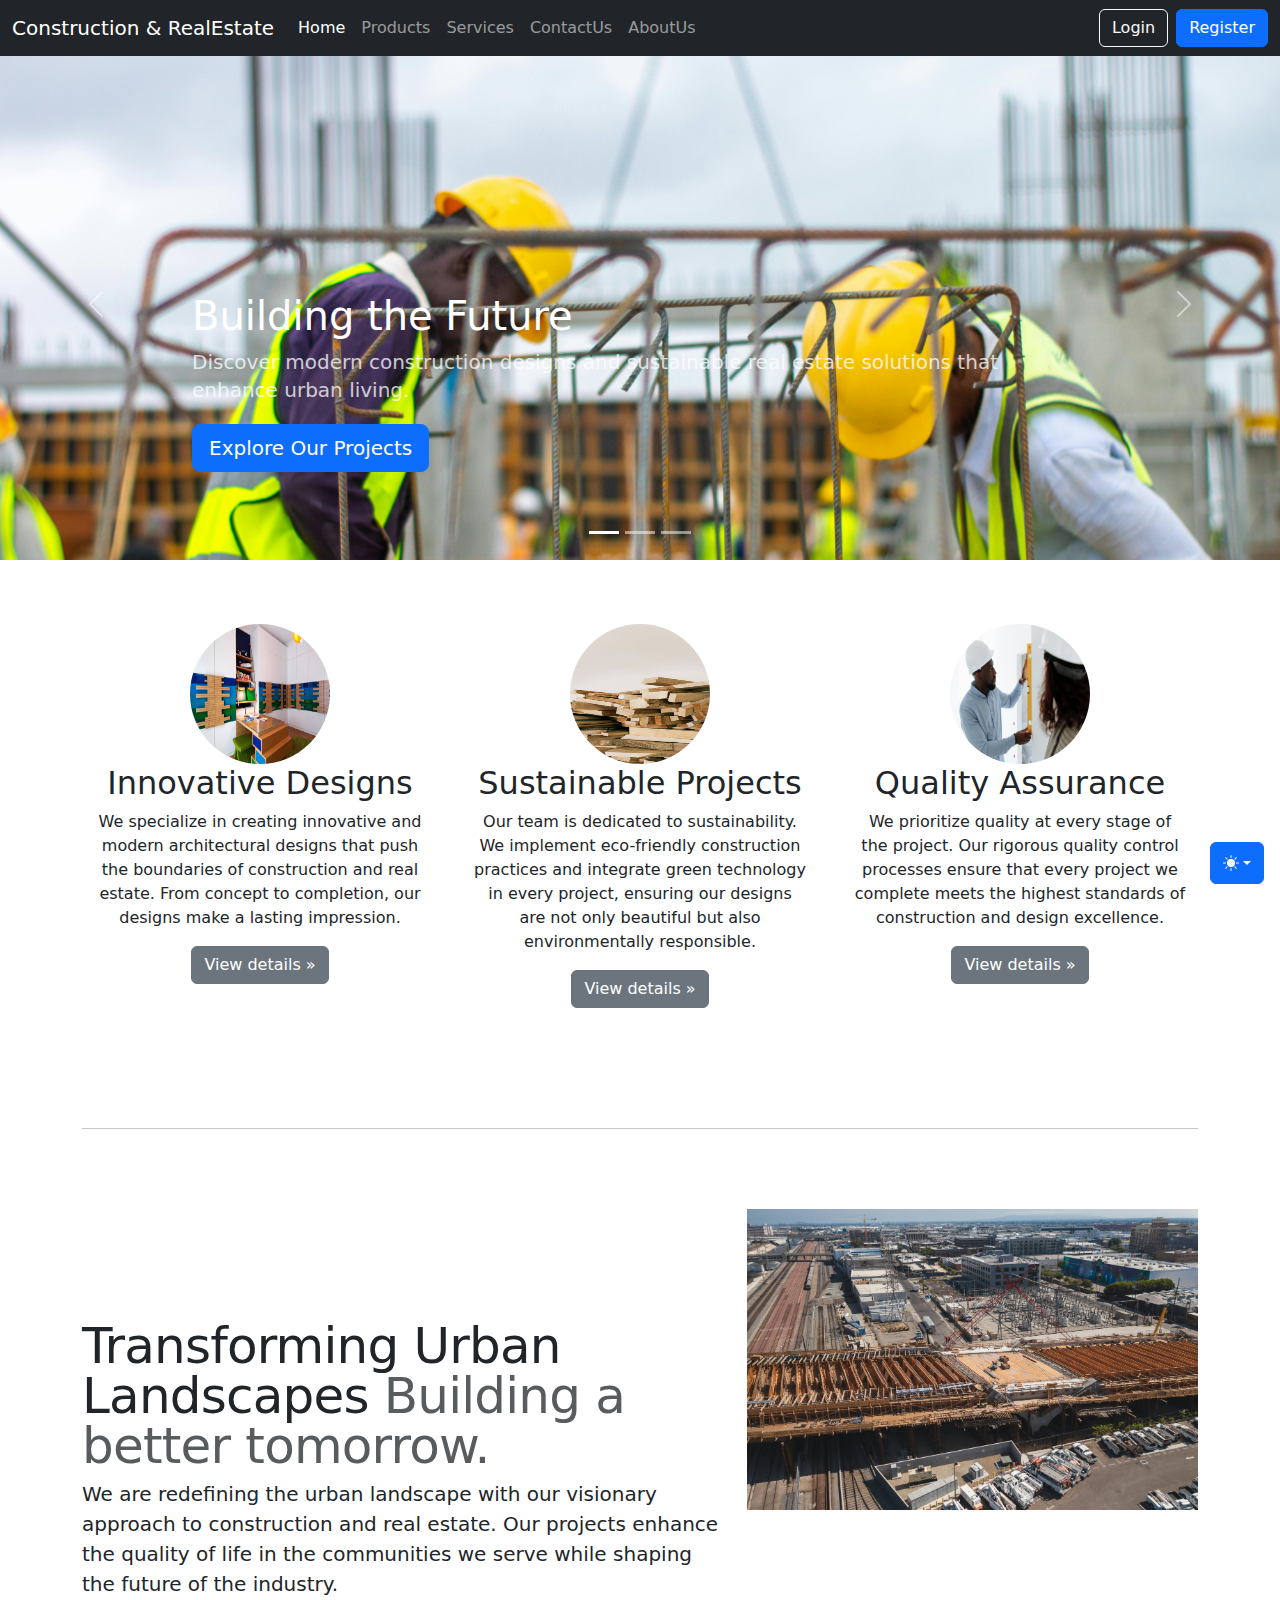
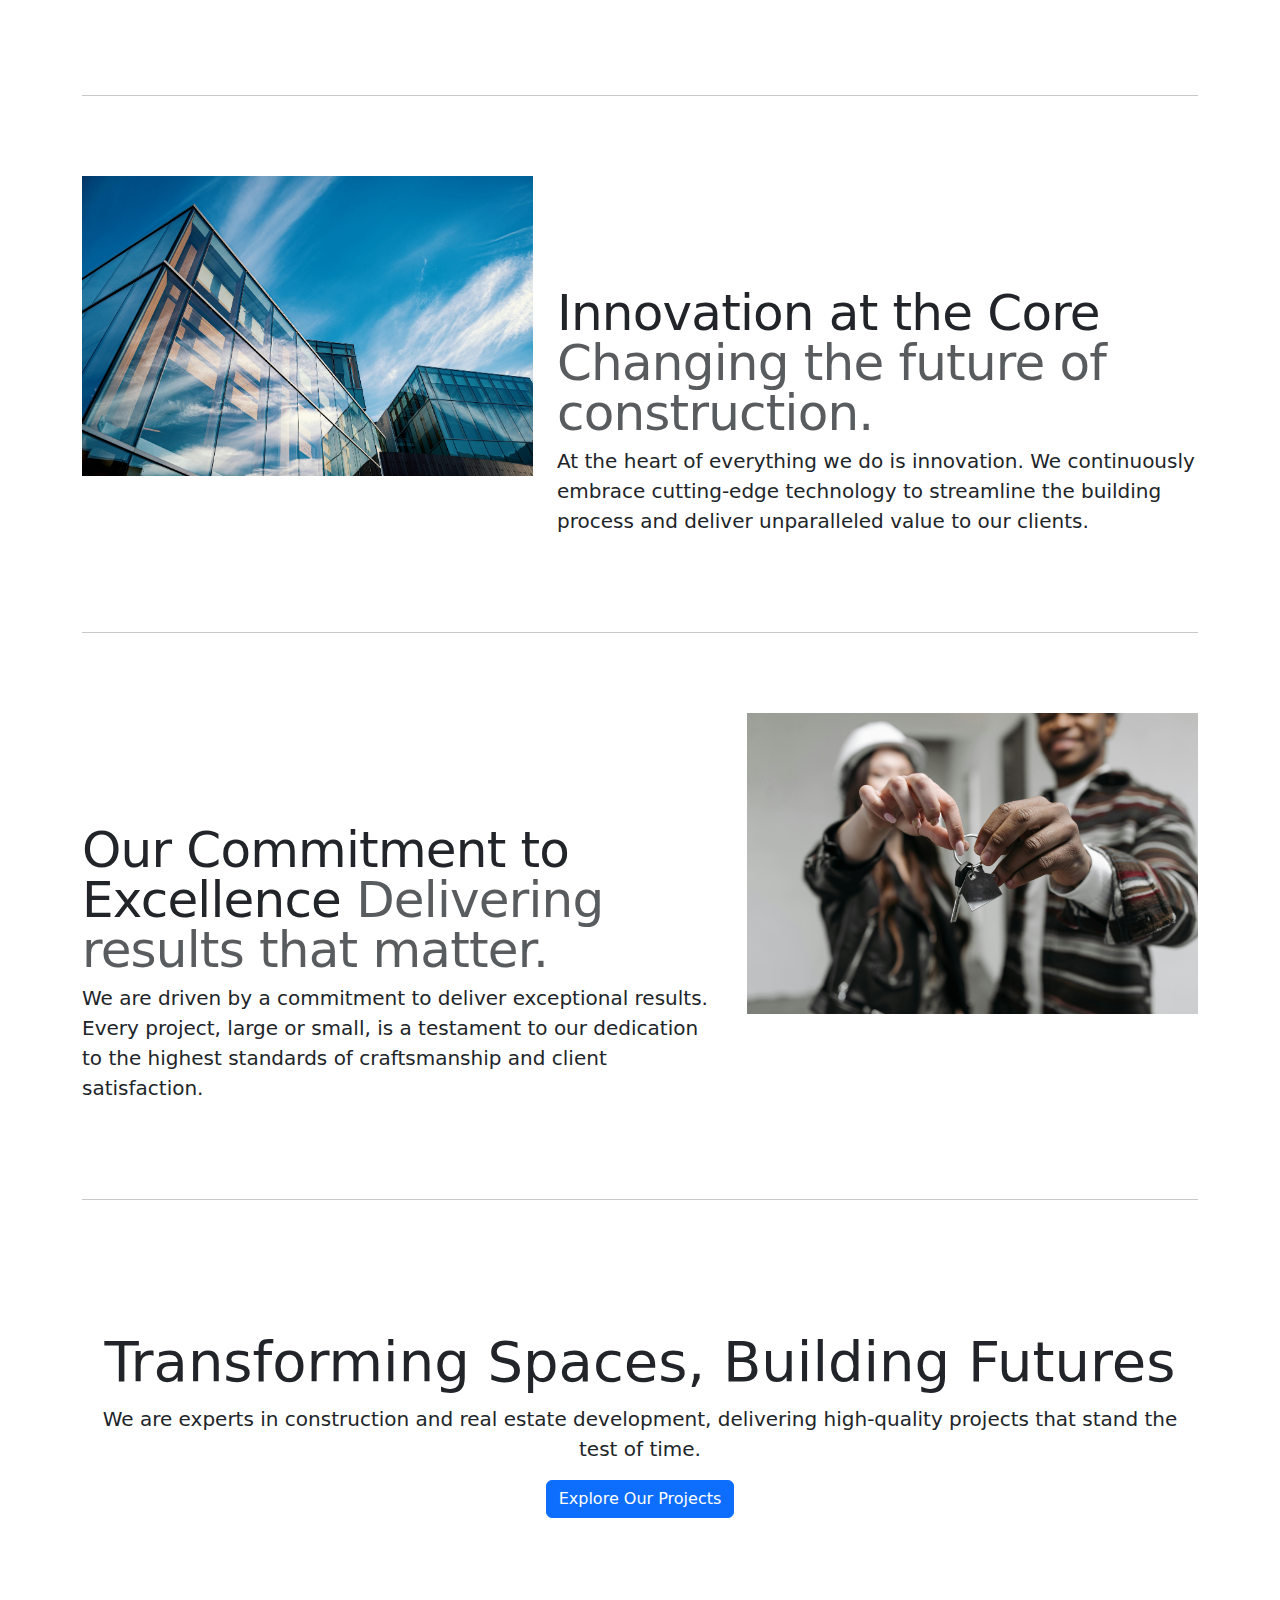
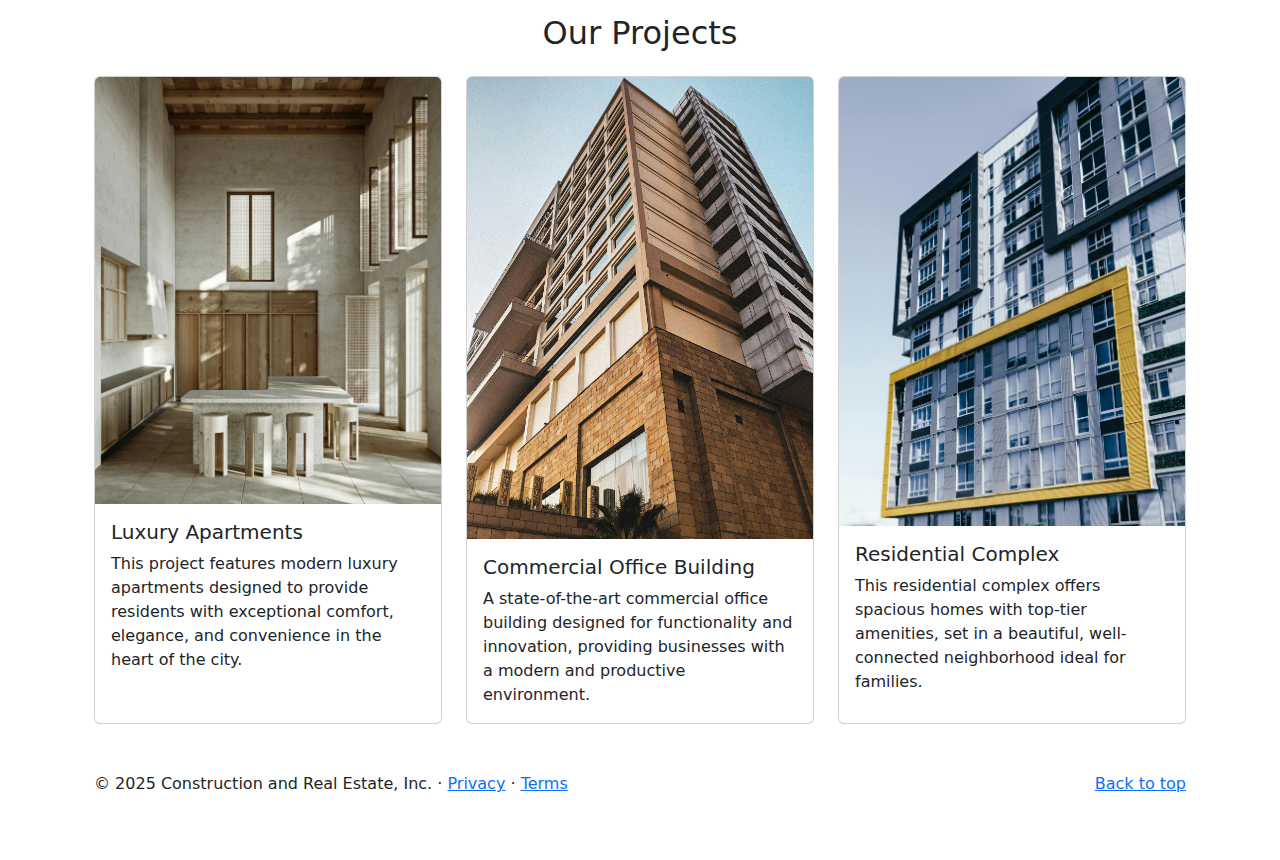
<file: index.html>
<!DOCTYPE html>
<html lang="en" data-bs-theme="auto">

<head>
    <script src="color-modes.js"></script>
    <meta charset="UTF-8" />
    <meta name="viewport" content="width=device-width, initial-scale=1.0" />
    <title>Construction & RealEstate</title>

    <!-- CSS Libraries -->
    <link rel="stylesheet" href="bootstrap-5.3.2-dist/css/bootstrap.css">
    <link rel="stylesheet" href="fontawesome-free-6.5.1-web/css/fontawesome.css">
    <link rel="stylesheet" href="fontawesome-free-6.5.1-web/css/brands.css">
    <link rel="stylesheet" href="fontawesome-free-6.5.1-web/css/regular.css">
    <link rel="stylesheet" href="fontawesome-free-6.5.1-web/css/solid.css">
    <link rel="stylesheet" href="style.css">
    <link rel="stylesheet" href="carousel.css">
    <link rel="stylesheet" href="./sweetalert2/sweetalert2.min.css">
</head>

<body>
    <svg xmlns="http://www.w3.org/2000/svg" class="d-none">
        <symbol id="check2" viewBox="0 0 16 16">
            <path d="M13.854 3.646a.5.5 0 0 1 0 .708l-7 7a.5.5 0 0 1-.708 0l-3.5-3.5a.5.5 0 1 1 .708-.708L6.5 10.293l6.646-6.647a.5.5 0 0 1 .708 0z" />
        </symbol>
        <symbol id="circle-half" viewBox="0 0 16 16">
            <path d="M8 15A7 7 0 1 0 8 1v14zm0 1A8 8 0 1 1 8 0a8 8 0 0 1 0 16z" />
        </symbol>
        <symbol id="moon-stars-fill" viewBox="0 0 16 16">
            <path d="M6 .278a.768.768 0 0 1 .08.858 7.208 7.208 0 0 0-.878 3.46c0 4.021 3.278 7.277 7.318 7.277.527 0 1.04-.055 1.533-.16a.787.787 0 0 1 .81.316.733.733 0 0 1-.031.893A8.349 8.349 0 0 1 8.344 16C3.734 16 0 12.286 0 7.71 0 4.266 2.114 1.312 5.124.06A.752.752 0 0 1 6 .278z" />
            <path d="M10.794 3.148a.217.217 0 0 1 .412 0l.387 1.162c.173.518.579.924 1.097 1.097l1.162.387a.217.217 0 0 1 0 .412l-1.162.387a1.734 1.734 0 0 0-1.097 1.097l-.387 1.162a.217.217 0 0 1-.412 0l-.387-1.162A1.734 1.734 0 0 0 9.31 6.593l-1.162-.387a.217.217 0 0 1 0-.412l1.162-.387a1.734 1.734 0 0 0 1.097-1.097l.387-1.162zM13.863.099a.145.145 0 0 1 .274 0l.258.774c.115.346.386.617.732.732l.774.258a.145.145 0 0 1 0 .274l-.774.258a1.156 1.156 0 0 0-.732.732l-.258.774a.145.145 0 0 1-.274 0l-.258-.774a1.156 1.156 0 0 0-.732-.732l-.774-.258a.145.145 0 0 1 0-.274l.774-.258c.346-.115.617-.386.732-.732L13.863.1z" />
        </symbol>
        <symbol id="sun-fill" viewBox="0 0 16 16">
            <path d="M8 12a4 4 0 1 0 0-8 4 4 0 0 0 0 8zM8 0a.5.5 0 0 1 .5.5v2a.5.5 0 0 1-1 0v-2A.5.5 0 0 1 8 0zm0 13a.5.5 0 0 1 .5.5v2a.5.5 0 0 1-1 0v-2A.5.5 0 0 1 8 13zm8-5a.5.5 0 0 1-.5.5h-2a.5.5 0 0 1 0-1h2a.5.5 0 0 1 .5.5zM3 8a.5.5 0 0 1-.5.5h-2a.5.5 0 0 1 0-1h2A.5.5 0 0 1 3 8zm10.657-5.657a.5.5 0 0 1 0 .707l-1.414 1.415a.5.5 0 1 1-.707-.708l1.414-1.414a.5.5 0 0 1 .707 0zm-9.193 9.193a.5.5 0 0 1 0 .707L3.05 13.657a.5.5 0 0 1-.707-.707l1.414-1.414a.5.5 0 0 1 .707 0zm9.193 2.121a.5.5 0 0 1-.707 0l-1.414-1.414a.5.5 0 0 1 .707-.707l1.414 1.414a.5.5 0 0 1 0 .707zM4.464 4.465a.5.5 0 0 1-.707 0L2.343 3.05a.5.5 0 1 1 .707-.707l1.414 1.414a.5.5 0 0 1 0 .708z" />
        </symbol>
    </svg>

    <div class="dropdown position-fixed bottom-0 end-0 mb-3 me-3 bd-mode-toggle">
        <button class="btn btn-primary py-2 dropdown-toggle d-flex align-items-center"
            id="bd-theme"
            type="button"
            aria-expanded="false"
            data-bs-toggle="dropdown"
            aria-label="Toggle theme (auto)">
            <svg class="bi my-1 theme-icon-active" width="1em" height="1em">
                <use href="#circle-half"></use>
            </svg>
            <span class="visually-hidden" id="bd-theme-text">Toggle theme</span>
        </button>
        <ul class="dropdown-menu dropdown-menu-end shadow" aria-labelledby="bd-theme-text">
            <li>
                <button type="button" class="dropdown-item d-flex align-items-center" data-bs-theme-value="light" aria-pressed="false">
                    <svg class="bi me-2 opacity-50" width="1em" height="1em">
                        <use href="#sun-fill"></use>
                    </svg>
                    Light
                    <svg class="bi ms-auto d-none" width="1em" height="1em">
                        <use href="#check2"></use>
                    </svg>
                </button>
            </li>
            <li>
                <button type="button" class="dropdown-item d-flex align-items-center" data-bs-theme-value="dark" aria-pressed="false">
                    <svg class="bi me-2 opacity-50" width="1em" height="1em">
                        <use href="#moon-stars-fill"></use>
                    </svg>
                    Dark
                    <svg class="bi ms-auto d-none" width="1em" height="1em">
                        <use href="#check2"></use>
                    </svg>
                </button>
            </li>
            <li>
                <button type="button" class="dropdown-item d-flex align-items-center active" data-bs-theme-value="auto" aria-pressed="true">
                    <svg class="bi me-2 opacity-50" width="1em" height="1em">
                        <use href="#circle-half"></use>
                    </svg>
                    Auto
                    <svg class="bi ms-auto d-none" width="1em" height="1em">
                        <use href="#check2"></use>
                    </svg>
                </button>
            </li>
        </ul>
    </div>


    <header data-bs-theme="dark">
        <nav class="navbar navbar-expand-md navbar-dark fixed-top bg-dark">
            <div class="container-fluid">
                <a class="navbar-brand" href="#">Construction & RealEstate</a>
                <button class="navbar-toggler" type="button" data-bs-toggle="collapse" data-bs-target="#navbarCollapse">
                    <span class="navbar-toggler-icon"></span>
                </button>
                <div class="collapse navbar-collapse" id="navbarCollapse">
                    <ul class="navbar-nav me-auto mb-2 mb-md-0">
                        <li class="nav-item">
                            <a class="nav-link active" href="index.html">Home</a>
                        </li>
                        <li class="nav-item">
                            <a class="nav-link" href="products.html">Products</a>
                        </li>
                        <li class="nav-item">
                            <a class="nav-link" href="services.html">Services</a>
                        </li>
                        <li class="nav-item">
                            <a class="nav-link" href="contactus.html">ContactUs</a>
                        </li>
                          <li class="nav-item">
                            <a class="nav-link" href="aboutus.html">AboutUs</a>
                        </li>
                    </ul>
                    <ul class="navbar-nav ms-auto">
                        <li class="nav-item me-2">
                            <button class="btn btn-outline-light" data-bs-toggle="modal" data-bs-target="#loginModal">Login</button>
                        </li>
                        <li class="nav-item">
                            <button class="btn btn-primary" data-bs-toggle="modal" data-bs-target="#registerModal">Register</button>
                        </li>
                    </ul>
                </div>
            </div>
        </nav>
    </header>

    <main>
        <!-- Carousel -->
        <div id="myCarousel" class="carousel slide mb-6" data-bs-ride="carousel">
            <div class="carousel-indicators">
                <button type="button" data-bs-target="#myCarousel" data-bs-slide-to="0" class="active" aria-current="true" aria-label="Slide 1"></button>
                <button type="button" data-bs-target="#myCarousel" data-bs-slide-to="1" aria-label="Slide 2"></button>
                <button type="button" data-bs-target="#myCarousel" data-bs-slide-to="2" aria-label="Slide 3"></button>
            </div>
            <div class="carousel-inner">
                <div class="carousel-item active">
                    <img src="img/buildingfuture.jpg" class="d-block w-100" alt="Building the Future">
                    <div class="container">
                        <div class="carousel-caption text-start">
                            <h1>Building the Future</h1>
                            <p class="opacity-75">Discover modern construction designs and sustainable real estate solutions that enhance urban living.</p>
                            <p><a class="btn btn-lg btn-primary" href="#projects">Explore Our Projects</a></p>
                        </div>
                    </div>
                </div>
                <div class="carousel-item">
                    <img src="img/innovativedesigns.jpg" class="d-block w-100" alt="Innovative Designs">
                    <div class="container">
                        <div class="carousel-caption">
                            <h1>Innovative Designs</h1>
                            <p>Our team brings cutting-edge designs to life, creating spaces that are both functional and aesthetically pleasing.</p>
                            <p><a class="btn btn-lg btn-primary" href="#marketing">See Our Designs</a></p>
                        </div>
                    </div>
                </div>
                <div class="carousel-item">
                    <img src="img/craftsmanship.png" class="d-block w-100" alt="Quality Craftsmanship">
                    <div class="container">
                        <div class="carousel-caption text-end">
                            <h1>Quality Craftsmanship</h1>
                            <p>We pride ourselves on delivering projects that exceed expectations, with exceptional attention to detail and craftsmanship.</p>
                            <p><a class="btn btn-lg btn-primary" href="#about">Learn More About Us</a></p>
                        </div>
                    </div>
                </div>
            </div>
            <button class="carousel-control-prev" type="button" data-bs-target="#myCarousel" data-bs-slide="prev">
                <span class="carousel-control-prev-icon" aria-hidden="true"></span>
                <span class="visually-hidden">Previous</span>
            </button>
            <button class="carousel-control-next" type="button" data-bs-target="#myCarousel" data-bs-slide="next">
                <span class="carousel-control-next-icon" aria-hidden="true"></span>
                <span class="visually-hidden">Next</span>
            </button>
        </div>



        <!-- Marketing messaging and featurettes
  ================================================== -->
        <!-- Wrap the rest of the page in another container to center all the content. -->

        <div class="container marketing" id="marketing">

            <!-- Three columns of text below the carousel -->
            <div class="row">
                <div class="col-lg-4">
                    <img src="img/innovativedesigns.jpg" class="bd-placeholder-img rounded-circle" width="140" height="140" alt="Innovative Designs">
                    <h2 class="fw-normal">Innovative Designs</h2>
                    <p>We specialize in creating innovative and modern architectural designs that push the boundaries of construction and real estate. From concept to completion, our designs make a lasting impression.</p>
                    <p><a class="btn btn-secondary" href="#">View details &raquo;</a></p>
                </div><!-- /.col-lg-4 -->

                <div class="col-lg-4">
                    <img src="img/eco.jpeg" class="bd-placeholder-img rounded-circle" width="140" height="140" alt="Innovative Designs">

                    <h2 class="fw-normal">Sustainable Projects</h2>
                    <p>Our team is dedicated to sustainability. We implement eco-friendly construction practices and integrate green technology in every project, ensuring our designs are not only beautiful but also environmentally responsible.</p>
                    <p><a class="btn btn-secondary" href="#">View details &raquo;</a></p>
                </div><!-- /.col-lg-4 -->

                <div class="col-lg-4">
                    <img src="img/quality.jpg" class="bd-placeholder-img rounded-circle" width="140" height="140" alt="Innovative Designs">

                    <h2 class="fw-normal">Quality Assurance</h2>
                    <p>We prioritize quality at every stage of the project. Our rigorous quality control processes ensure that every project we complete meets the highest standards of construction and design excellence.</p>
                    <p><a class="btn btn-secondary" href="#">View details &raquo;</a></p>
                </div><!-- /.col-lg-4 -->
            </div><!-- /.row -->


            <!-- START THE FEATURETTES -->

            <hr class="featurette-divider">

            <div class="row featurette">
                <div class="col-md-7">
                    <h2 class="featurette-heading fw-normal lh-1">Transforming Urban Landscapes <span class="text-body-secondary">Building a better tomorrow.</span></h2>
                    <p class="lead">We are redefining the urban landscape with our visionary approach to construction and real estate. Our projects enhance the quality of life in the communities we serve while shaping the future of the industry.</p>
                </div>
                <div class="col-md-5">
                    <img src="img/urban.jpg" class="bd-placeholder-img bd-placeholder-img-lg featurette-image img-fluid mx-auto" width="500" height="500" alt="Urban Landscape">
                </div>
            </div>

            <hr class="featurette-divider">

            <div class="row featurette">
                <div class="col-md-7 order-md-2">
                    <h2 class="featurette-heading fw-normal lh-1">Innovation at the Core <span class="text-body-secondary">Changing the future of construction.</span></h2>
                    <p class="lead">At the heart of everything we do is innovation. We continuously embrace cutting-edge technology to streamline the building process and deliver unparalleled value to our clients.</p>
                </div>
                <div class="col-md-5 order-md-1">
                    <img src="img/ino.jpg" class="bd-placeholder-img bd-placeholder-img-lg featurette-image img-fluid mx-auto" width="500" height="500" alt="Urban Landscape">

                </div>
            </div>

            <hr class="featurette-divider">

            <div class="row featurette">
                <div class="col-md-7">
                    <h2 class="featurette-heading fw-normal lh-1">Our Commitment to Excellence <span class="text-body-secondary">Delivering results that matter.</span></h2>
                    <p class="lead">We are driven by a commitment to deliver exceptional results. Every project, large or small, is a testament to our dedication to the highest standards of craftsmanship and client satisfaction.</p>
                </div>
                <div class="col-md-5">
                    <img src="img/coms.jpg" class="bd-placeholder-img bd-placeholder-img-lg featurette-image img-fluid mx-auto" width="500" height="500" alt="Urban Landscape">

                </div>
            </div>

            <hr class="featurette-divider">

            <section id="hero" class="hero text-center py-5  data-bs-theme=dark">
                <div class="container">
                    <h1 class="display-4">Transforming Spaces, Building Futures</h1>
                    <p class="lead">We are experts in construction and real estate development, delivering high-quality projects that stand the test of time.</p>
                    <a href="#projects" class="btn btn-primary">Explore Our Projects</a>
                </div>
            </section>

            <section id="projects" class="py-5">
                <div class="container">
                    <h2 class="text-center mb-4">Our Projects</h2>
                    <div class="row row-cols-1 row-cols-md-3 g-4">
                        <!-- Example Project 1 -->
                        <div class="col">
                            <div class="card h-100">
                                <img src="img/lux.jpg" class="card-img-top" alt="Luxury Apartments">
                                <div class="card-body">
                                    <h5 class="card-title">Luxury Apartments</h5>
                                    <p class="card-text">This project features modern luxury apartments designed to provide residents with exceptional comfort, elegance, and convenience in the heart of the city.</p>
                                </div>
                            </div>
                        </div>
                        <!-- Example Project 2 -->
                        <div class="col">
                            <div class="card h-100">
                                <img src="img/appart.jpg" class="card-img-top" alt="Commercial Office Building">
                                <div class="card-body">
                                    <h5 class="card-title">Commercial Office Building</h5>
                                    <p class="card-text">A state-of-the-art commercial office building designed for functionality and innovation, providing businesses with a modern and productive environment.</p>
                                </div>
                            </div>
                        </div>
                        <!-- Example Project 3 -->
                        <div class="col">
                            <div class="card h-100">
                                <img src="img/resi.jpg" class="card-img-top" alt="Residential Complex">
                                <div class="card-body">
                                    <h5 class="card-title">Residential Complex</h5>
                                    <p class="card-text">This residential complex offers spacious homes with top-tier amenities, set in a beautiful, well-connected neighborhood ideal for families.</p>
                                </div>
                            </div>
                        </div>
                    </div>
                </div>
            </section>
        <!-- Footer -->
        <footer class="container">
            <p class="float-end"><a href="#">Back to top</a></p>
            <p>&copy; 2025 Construction and Real Estate, Inc. &middot; <a href="#">Privacy</a> &middot; <a href="#">Terms</a></p>
        </footer>
    </main>

    <!-- Login Modal -->
    <div class="modal fade" id="loginModal" tabindex="-1" aria-labelledby="loginModalLabel" aria-hidden="true">
        <div class="modal-dialog modal-dialog-centered">
            <div class="modal-content">
                <form id="loginForm">
                    <div class="modal-header">
                        <h5 class="modal-title">Login</h5>
                        <button type="button" class="btn-close" data-bs-dismiss="modal"></button>
                    </div>
                    <div class="modal-body">
                        <div class="mb-3">
                            <label for="loginEmail" class="form-label">Email</label>
                            <input type="email" class="form-control" id="loginEmail" required>
                        </div>
                        <div class="mb-3">
                            <label for="loginPassword" class="form-label">Password</label>
                            <input type="password" class="form-control" id="loginPassword" required>
                        </div>
                    </div>
                    <div class="modal-footer">
                        <button type="submit" class="btn btn-primary">Login</button>
                    </div>
                </form>
            </div>
        </div>
    </div>

    <!-- Register Modal -->
    <div class="modal fade" id="registerModal" tabindex="-1" aria-labelledby="registerModalLabel" aria-hidden="true">
        <div class="modal-dialog modal-dialog-centered">
            <div class="modal-content">
                <form id="registerForm">
                    <div class="modal-header">
                        <h5 class="modal-title">Register</h5>
                        <button type="button" class="btn-close" data-bs-dismiss="modal"></button>
                    </div>
                    <div class="modal-body">
                        <div class="mb-3">
                            <label for="registerName" class="form-label">Full Name</label>
                            <input type="text" class="form-control" id="registerName" required>
                        </div>
                        <div class="mb-3">
                            <label for="registerEmail" class="form-label">Email</label>
                            <input type="email" class="form-control" id="registerEmail" required>
                        </div>
                        <div class="mb-3">
                            <label for="registerPassword" class="form-label">Password</label>
                            <input type="password" class="form-control" id="registerPassword" required>
                        </div>
                    </div>
                    <div class="modal-footer">
                        <button type="submit" class="btn btn-success">Register</button>
                    </div>
                </form>
            </div>
        </div>
    </div>

    <!-- JS Libraries -->
    <script src="./bootstrap-5.3.2-dist/js/bootstrap.bundle.min.js"></script>
    <script src="./sweetalert2/sweetalert2.min.js"></script>

    <!-- Modal Redirect Script -->
    <script>
        document.getElementById("loginForm").addEventListener("submit", function (e) {
            e.preventDefault();
            const email = document.getElementById("loginEmail").value;
            const password = document.getElementById("loginPassword").value;

            if (email === "jparenas45@gmail.com" && password === "Jskiee12") {
                Swal.fire({
                    icon: 'success',
                    title: 'Login Successful',
                    text: 'Welcome back!',
                    confirmButtonText: 'Proceed'
                }).then(() => {
                    window.location.href = "index.html"; // Redirect to dashboard
                });
            } else {
                Swal.fire({
                    icon: 'error',
                    title: 'Login Failed',
                    text: 'Invalid email or password. Please try again.',
                    confirmButtonText: 'Retry'
                });
            }
        });

        document.getElementById("registerForm").addEventListener("submit", function (e) {
            e.preventDefault();
            const name = document.getElementById("registerName").value;
            const email = document.getElementById("registerEmail").value;

            if (name && email) {
                Swal.fire({
                    icon: 'success',
                    title: 'Registration Successful',
                    text: `Thank you for registering, ${name}!`,
                    confirmButtonText: 'Proceed'
                }).then(() => {
                    window.location.href = "index.html"; // Change to actual post-register page
                });
            } else {
                Swal.fire({
                    icon: 'error',
                    title: 'Registration Failed',
                    text: 'Please fill out all required fields.',
                    confirmButtonText: 'Retry'
                });
            }
        });
    </script>
</body>

</html>
</file>
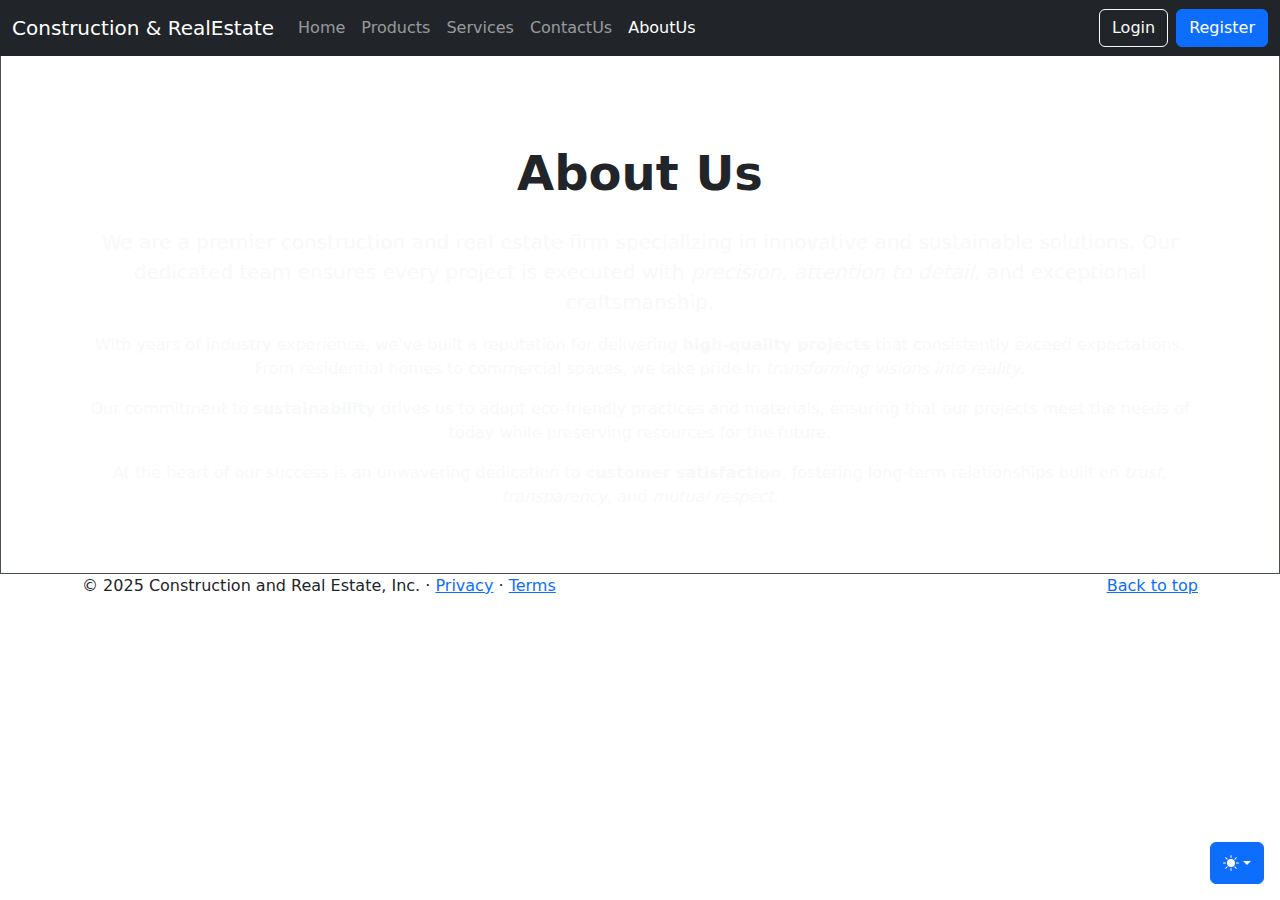
<file: aboutus.html>
<!DOCTYPE html>
<!DOCTYPE html>
<html lang="en" data-bs-theme="auto">

<head>
    <script src="color-modes.js"></script>
    <meta charset="UTF-8" />
    <meta name="viewport" content="width=device-width, initial-scale=1.0" />
    <title>Construction & RealEstate</title>

    <!-- CSS Libraries -->
    <link rel="stylesheet" href="bootstrap-5.3.2-dist/css/bootstrap.css">
    <link rel="stylesheet" href="fontawesome-free-6.5.1-web/css/fontawesome.css">
    <link rel="stylesheet" href="fontawesome-free-6.5.1-web/css/brands.css">
    <link rel="stylesheet" href="fontawesome-free-6.5.1-web/css/regular.css">
    <link rel="stylesheet" href="fontawesome-free-6.5.1-web/css/solid.css">
    <link rel="stylesheet" href="style.css">
    <link rel="stylesheet" href="carousel.css">
    <link rel="stylesheet" href="./sweetalert2/sweetalert2.min.css">
</head>

<body>
    <svg xmlns="http://www.w3.org/2000/svg" class="d-none">
      <symbol id="check2" viewBox="0 0 16 16">
        <path
          d="M13.854 3.646a.5.5 0 0 1 0 .708l-7 7a.5.5 0 0 1-.708 0l-3.5-3.5a.5.5 0 1 1 .708-.708L6.5 10.293l6.646-6.647a.5.5 0 0 1 .708 0z"
        />
      </symbol>
      <symbol id="circle-half" viewBox="0 0 16 16">
        <path d="M8 15A7 7 0 1 0 8 1v14zm0 1A8 8 0 1 1 8 0a8 8 0 0 1 0 16z" />
      </symbol>
      <symbol id="moon-stars-fill" viewBox="0 0 16 16">
        <path
          d="M6 .278a.768.768 0 0 1 .08.858 7.208 7.208 0 0 0-.878 3.46c0 4.021 3.278 7.277 7.318 7.277.527 0 1.04-.055 1.533-.16a.787.787 0 0 1 .81.316.733.733 0 0 1-.031.893A8.349 8.349 0 0 1 8.344 16C3.734 16 0 12.286 0 7.71 0 4.266 2.114 1.312 5.124.06A.752.752 0 0 1 6 .278z"
        />
        <path
          d="M10.794 3.148a.217.217 0 0 1 .412 0l.387 1.162c.173.518.579.924 1.097 1.097l1.162.387a.217.217 0 0 1 0 .412l-1.162.387a1.734 1.734 0 0 0-1.097 1.097l-.387 1.162a.217.217 0 0 1-.412 0l-.387-1.162A1.734 1.734 0 0 0 9.31 6.593l-1.162-.387a.217.217 0 0 1 0-.412l1.162-.387a1.734 1.734 0 0 0 1.097-1.097l.387-1.162zM13.863.099a.145.145 0 0 1 .274 0l.258.774c.115.346.386.617.732.732l.774.258a.145.145 0 0 1 0 .274l-.774.258a1.156 1.156 0 0 0-.732.732l-.258.774a.145.145 0 0 1-.274 0l-.258-.774a1.156 1.156 0 0 0-.732-.732l-.774-.258a.145.145 0 0 1 0-.274l.774-.258c.346-.115.617-.386.732-.732L13.863.1z"
        />
      </symbol>
      <symbol id="sun-fill" viewBox="0 0 16 16">
        <path
          d="M8 12a4 4 0 1 0 0-8 4 4 0 0 0 0 8zM8 0a.5.5 0 0 1 .5.5v2a.5.5 0 0 1-1 0v-2A.5.5 0 0 1 8 0zm0 13a.5.5 0 0 1 .5.5v2a.5.5 0 0 1-1 0v-2A.5.5 0 0 1 8 13zm8-5a.5.5 0 0 1-.5.5h-2a.5.5 0 0 1 0-1h2a.5.5 0 0 1 .5.5zM3 8a.5.5 0 0 1-.5.5h-2a.5.5 0 0 1 0-1h2A.5.5 0 0 1 3 8zm10.657-5.657a.5.5 0 0 1 0 .707l-1.414 1.415a.5.5 0 1 1-.707-.708l1.414-1.414a.5.5 0 0 1 .707 0zm-9.193 9.193a.5.5 0 0 1 0 .707L3.05 13.657a.5.5 0 0 1-.707-.707l1.414-1.414a.5.5 0 0 1 .707 0zm9.193 2.121a.5.5 0 0 1-.707 0l-1.414-1.414a.5.5 0 0 1 .707-.707l1.414 1.414a.5.5 0 0 1 0 .707zM4.464 4.465a.5.5 0 0 1-.707 0L2.343 3.05a.5.5 0 1 1 .707-.707l1.414 1.414a.5.5 0 0 1 0 .708z"
        />
      </symbol>
    </svg>

    <div
      class="dropdown position-fixed bottom-0 end-0 mb-3 me-3 bd-mode-toggle"
    >
      <button
        class="btn btn-primary py-2 dropdown-toggle d-flex align-items-center"
        id="bd-theme"
        type="button"
        aria-expanded="false"
        data-bs-toggle="dropdown"
        aria-label="Toggle theme (auto)"
      >
        <svg class="bi my-1 theme-icon-active" width="1em" height="1em">
          <use href="#circle-half"></use>
        </svg>
        <span class="visually-hidden" id="bd-theme-text">Toggle theme</span>
      </button>
      <ul
        class="dropdown-menu dropdown-menu-end shadow"
        aria-labelledby="bd-theme-text"
      >
        <li>
          <button
            type="button"
            class="dropdown-item d-flex align-items-center"
            data-bs-theme-value="light"
            aria-pressed="false"
          >
            <svg class="bi me-2 opacity-50" width="1em" height="1em">
              <use href="#sun-fill"></use>
            </svg>
            Light
            <svg class="bi ms-auto d-none" width="1em" height="1em">
              <use href="#check2"></use>
            </svg>
          </button>
        </li>
        <li>
          <button
            type="button"
            class="dropdown-item d-flex align-items-center"
            data-bs-theme-value="dark"
            aria-pressed="false"
          >
            <svg class="bi me-2 opacity-50" width="1em" height="1em">
              <use href="#moon-stars-fill"></use>
            </svg>
            Dark
            <svg class="bi ms-auto d-none" width="1em" height="1em">
              <use href="#check2"></use>
            </svg>
          </button>
        </li>
        <li>
          <button
            type="button"
            class="dropdown-item d-flex align-items-center active"
            data-bs-theme-value="auto"
            aria-pressed="true"
          >
            <svg class="bi me-2 opacity-50" width="1em" height="1em">
              <use href="#circle-half"></use>
            </svg>
            Auto
            <svg class="bi ms-auto d-none" width="1em" height="1em">
              <use href="#check2"></use>
            </svg>
          </button>
        </li>
      </ul>
    </div>

        <header data-bs-theme="dark">
        <nav class="navbar navbar-expand-md navbar-dark fixed-top bg-dark">
            <div class="container-fluid">
                <a class="navbar-brand" href="#">Construction & RealEstate</a>
                <button class="navbar-toggler" type="button" data-bs-toggle="collapse" data-bs-target="#navbarCollapse">
                    <span class="navbar-toggler-icon"></span>
                </button>
                <div class="collapse navbar-collapse" id="navbarCollapse">
                    <ul class="navbar-nav me-auto mb-2 mb-md-0">
                        <li class="nav-item">
                            <a class="nav-link" href="index.html">Home</a>
                        </li>
                        <li class="nav-item">
                            <a class="nav-link " href="products.html">Products</a>
                        </li>
                        <li class="nav-item">
                            <a class="nav-link" href="services.html">Services</a>
                        </li>
                        <li class="nav-item">
                            <a class="nav-link" href="contactus.html">ContactUs</a>
                        </li>
                          <li class="nav-item">
                            <a class="nav-link active" href="aboutus.html">AboutUs</a>
                        </li>
                    </ul>
                    <ul class="navbar-nav ms-auto">
                        <li class="nav-item me-2">
                            <button class="btn btn-outline-light" data-bs-toggle="modal" data-bs-target="#loginModal">Login</button>
                        </li>
                        <li class="nav-item">
                            <button class="btn btn-primary" data-bs-toggle="modal" data-bs-target="#registerModal">Register</button>
                        </li>
                    </ul>
                </div>
            </div>
        </nav>
    </header>
    <main>
      <section id="about" class="py-5 border" data-bs-theme="dark">
        <div class="container">
          <h2 class="text-center mb-4 mt-5 display-5 fw-bold">About Us</h2>
          <p class="text-center lead text-light-emphasis">
            We are a premier construction and real estate firm specializing in
            <strong>innovative</strong> and
            <strong>sustainable solutions</strong>. Our dedicated team ensures
            every project is executed with <em>precision</em>,
            <em>attention to detail</em>, and
            <strong>exceptional craftsmanship</strong>.
          </p>
          <p class="text-center text-light">
            With years of industry experience, we've built a reputation for
            delivering
            <strong>high-quality projects</strong> that consistently exceed
            expectations. From residential homes to commercial spaces, we take
            pride in <em>transforming visions into reality</em>.
          </p>
          <p class="text-center text-light">
            Our commitment to <strong>sustainability</strong> drives us to adopt
            eco-friendly practices and materials, ensuring that our projects
            meet the needs of today while preserving resources for the future.
          </p>
          <p class="text-center text-light">
            At the heart of our success is an unwavering dedication to
            <strong>customer satisfaction</strong>, fostering long-term
            relationships built on <em>trust</em>, <em>transparency</em>, and
            <em>mutual respect</em>.
          </p>
        </div>
      </section>

     
      <!-- Footer -->
      <footer class="container">
        <p class="float-end"><a href="#">Back to top</a></p>
        <p>
          &copy; 2025 Construction and Real Estate, Inc. &middot;
          <a href="#">Privacy</a> &middot; <a href="#">Terms</a>
        </p>
      </footer>
    </main>

    <!-- Login Modal -->
    <div
      class="modal fade"
      id="loginModal"
      tabindex="-1"
      aria-labelledby="loginModalLabel"
      aria-hidden="true"
    >
      <div class="modal-dialog modal-dialog-centered">
        <div class="modal-content">
          <form id="loginForm">
            <div class="modal-header">
              <h5 class="modal-title">Login</h5>
              <button
                type="button"
                class="btn-close"
                data-bs-dismiss="modal"
              ></button>
            </div>
            <div class="modal-body">
              <div class="mb-3">
                <label for="loginEmail" class="form-label">Email</label>
                <input
                  type="email"
                  class="form-control"
                  id="loginEmail"
                  required
                />
              </div>
              <div class="mb-3">
                <label for="loginPassword" class="form-label">Password</label>
                <input
                  type="password"
                  class="form-control"
                  id="loginPassword"
                  required
                />
              </div>
            </div>
            <div class="modal-footer">
              <button type="submit" class="btn btn-primary">Login</button>
            </div>
          </form>
        </div>
      </div>
    </div>

    <!-- Register Modal -->
    <div
      class="modal fade"
      id="registerModal"
      tabindex="-1"
      aria-labelledby="registerModalLabel"
      aria-hidden="true"
    >
      <div class="modal-dialog modal-dialog-centered">
        <div class="modal-content">
          <form id="registerForm">
            <div class="modal-header">
              <h5 class="modal-title">Register</h5>
              <button
                type="button"
                class="btn-close"
                data-bs-dismiss="modal"
              ></button>
            </div>
            <div class="modal-body">
              <div class="mb-3">
                <label for="registerName" class="form-label">Full Name</label>
                <input
                  type="text"
                  class="form-control"
                  id="registerName"
                  required
                />
              </div>
              <div class="mb-3">
                <label for="registerEmail" class="form-label">Email</label>
                <input
                  type="email"
                  class="form-control"
                  id="registerEmail"
                  required
                />
              </div>
              <div class="mb-3">
                <label for="registerPassword" class="form-label"
                  >Password</label
                >
                <input
                  type="password"
                  class="form-control"
                  id="registerPassword"
                  required
                />
              </div>
            </div>
            <div class="modal-footer">
              <button type="submit" class="btn btn-success">Register</button>
            </div>
          </form>
        </div>
      </div>
    </div>

    <!-- JS Libraries -->
    <script src="./bootstrap-5.3.2-dist/js/bootstrap.bundle.min.js"></script>
    <script src="./sweetalert2/sweetalert2.min.js"></script>

    <!-- Modal Redirect Script -->
    <script>
      document
        .getElementById("loginForm")
        .addEventListener("submit", function (e) {
          e.preventDefault();
          const email = document.getElementById("loginEmail").value;
          const password = document.getElementById("loginPassword").value;

          if (email === "jparenas45@gmail.com" && password === "Jskiee12") {
            Swal.fire({
              icon: "success",
              title: "Login Successful",
              text: "Welcome back!",
              confirmButtonText: "Proceed"
            }).then(() => {
              window.location.href = "index.html"; // Redirect to dashboard
            });
          } else {
            Swal.fire({
              icon: "error",
              title: "Login Failed",
              text: "Invalid email or password. Please try again.",
              confirmButtonText: "Retry"
            });
          }
        });

      document
        .getElementById("registerForm")
        .addEventListener("submit", function (e) {
          e.preventDefault();
          const name = document.getElementById("registerName").value;
          const email = document.getElementById("registerEmail").value;

          if (name && email) {
            Swal.fire({
              icon: "success",
              title: "Registration Successful",
              text: `Thank you for registering, ${name}!`,
              confirmButtonText: "Proceed"
            }).then(() => {
              window.location.href = "index.html"; // Change to actual post-register page
            });
          } else {
            Swal.fire({
              icon: "error",
              title: "Registration Failed",
              text: "Please fill out all required fields.",
              confirmButtonText: "Retry"
            });
          }
        });
    </script>
  </body>
</html>
</file>
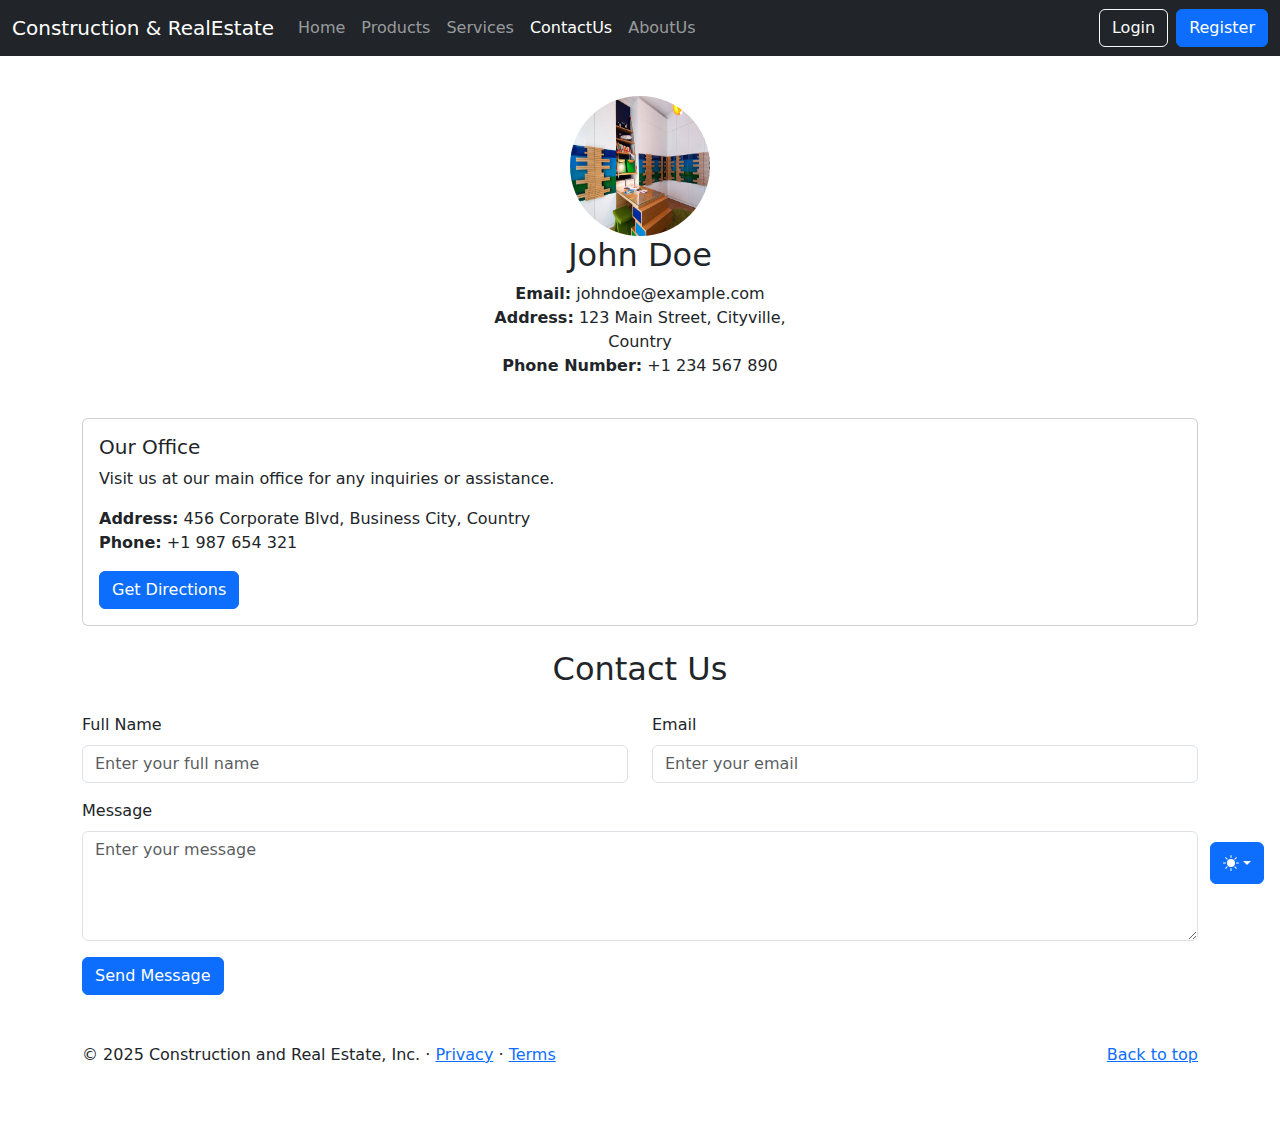
<file: contactus.html>
<!DOCTYPE html>
<html lang="en" data-bs-theme="auto">

<head>
    <script src="color-modes.js"></script>
    <meta charset="UTF-8" />
    <meta name="viewport" content="width=device-width, initial-scale=1.0" />
    <title>Construction & RealEstate</title>

    <!-- CSS Libraries -->
    <link rel="stylesheet" href="bootstrap-5.3.2-dist/css/bootstrap.css">
    <link rel="stylesheet" href="fontawesome-free-6.5.1-web/css/fontawesome.css">
    <link rel="stylesheet" href="fontawesome-free-6.5.1-web/css/brands.css">
    <link rel="stylesheet" href="fontawesome-free-6.5.1-web/css/regular.css">
    <link rel="stylesheet" href="fontawesome-free-6.5.1-web/css/solid.css">
    <link rel="stylesheet" href="style.css">
    <link rel="stylesheet" href="carousel.css">
    <link rel="stylesheet" href="./sweetalert2/sweetalert2.min.css">
</head>

<body>
    <svg xmlns="http://www.w3.org/2000/svg" class="d-none">
      <symbol id="check2" viewBox="0 0 16 16">
        <path
          d="M13.854 3.646a.5.5 0 0 1 0 .708l-7 7a.5.5 0 0 1-.708 0l-3.5-3.5a.5.5 0 1 1 .708-.708L6.5 10.293l6.646-6.647a.5.5 0 0 1 .708 0z"
        />
      </symbol>
      <symbol id="circle-half" viewBox="0 0 16 16">
        <path d="M8 15A7 7 0 1 0 8 1v14zm0 1A8 8 0 1 1 8 0a8 8 0 0 1 0 16z" />
      </symbol>
      <symbol id="moon-stars-fill" viewBox="0 0 16 16">
        <path
          d="M6 .278a.768.768 0 0 1 .08.858 7.208 7.208 0 0 0-.878 3.46c0 4.021 3.278 7.277 7.318 7.277.527 0 1.04-.055 1.533-.16a.787.787 0 0 1 .81.316.733.733 0 0 1-.031.893A8.349 8.349 0 0 1 8.344 16C3.734 16 0 12.286 0 7.71 0 4.266 2.114 1.312 5.124.06A.752.752 0 0 1 6 .278z"
        />
        <path
          d="M10.794 3.148a.217.217 0 0 1 .412 0l.387 1.162c.173.518.579.924 1.097 1.097l1.162.387a.217.217 0 0 1 0 .412l-1.162.387a1.734 1.734 0 0 0-1.097 1.097l-.387 1.162a.217.217 0 0 1-.412 0l-.387-1.162A1.734 1.734 0 0 0 9.31 6.593l-1.162-.387a.217.217 0 0 1 0-.412l1.162-.387a1.734 1.734 0 0 0 1.097-1.097l.387-1.162zM13.863.099a.145.145 0 0 1 .274 0l.258.774c.115.346.386.617.732.732l.774.258a.145.145 0 0 1 0 .274l-.774.258a1.156 1.156 0 0 0-.732.732l-.258.774a.145.145 0 0 1-.274 0l-.258-.774a1.156 1.156 0 0 0-.732-.732l-.774-.258a.145.145 0 0 1 0-.274l.774-.258c.346-.115.617-.386.732-.732L13.863.1z"
        />
      </symbol>
      <symbol id="sun-fill" viewBox="0 0 16 16">
        <path
          d="M8 12a4 4 0 1 0 0-8 4 4 0 0 0 0 8zM8 0a.5.5 0 0 1 .5.5v2a.5.5 0 0 1-1 0v-2A.5.5 0 0 1 8 0zm0 13a.5.5 0 0 1 .5.5v2a.5.5 0 0 1-1 0v-2A.5.5 0 0 1 8 13zm8-5a.5.5 0 0 1-.5.5h-2a.5.5 0 0 1 0-1h2a.5.5 0 0 1 .5.5zM3 8a.5.5 0 0 1-.5.5h-2a.5.5 0 0 1 0-1h2A.5.5 0 0 1 3 8zm10.657-5.657a.5.5 0 0 1 0 .707l-1.414 1.415a.5.5 0 1 1-.707-.708l1.414-1.414a.5.5 0 0 1 .707 0zm-9.193 9.193a.5.5 0 0 1 0 .707L3.05 13.657a.5.5 0 0 1-.707-.707l1.414-1.414a.5.5 0 0 1 .707 0zm9.193 2.121a.5.5 0 0 1-.707 0l-1.414-1.414a.5.5 0 0 1 .707-.707l1.414 1.414a.5.5 0 0 1 0 .707zM4.464 4.465a.5.5 0 0 1-.707 0L2.343 3.05a.5.5 0 1 1 .707-.707l1.414 1.414a.5.5 0 0 1 0 .708z"
        />
      </symbol>
    </svg>

    <div
      class="dropdown position-fixed bottom-0 end-0 mb-3 me-3 bd-mode-toggle"
    >
      <button
        class="btn btn-primary py-2 dropdown-toggle d-flex align-items-center"
        id="bd-theme"
        type="button"
        aria-expanded="false"
        data-bs-toggle="dropdown"
        aria-label="Toggle theme (auto)"
      >
        <svg class="bi my-1 theme-icon-active" width="1em" height="1em">
          <use href="#circle-half"></use>
        </svg>
        <span class="visually-hidden" id="bd-theme-text">Toggle theme</span>
      </button>
      <ul
        class="dropdown-menu dropdown-menu-end shadow"
        aria-labelledby="bd-theme-text"
      >
        <li>
          <button
            type="button"
            class="dropdown-item d-flex align-items-center"
            data-bs-theme-value="light"
            aria-pressed="false"
          >
            <svg class="bi me-2 opacity-50" width="1em" height="1em">
              <use href="#sun-fill"></use>
            </svg>
            Light
            <svg class="bi ms-auto d-none" width="1em" height="1em">
              <use href="#check2"></use>
            </svg>
          </button>
        </li>
        <li>
          <button
            type="button"
            class="dropdown-item d-flex align-items-center"
            data-bs-theme-value="dark"
            aria-pressed="false"
          >
            <svg class="bi me-2 opacity-50" width="1em" height="1em">
              <use href="#moon-stars-fill"></use>
            </svg>
            Dark
            <svg class="bi ms-auto d-none" width="1em" height="1em">
              <use href="#check2"></use>
            </svg>
          </button>
        </li>
        <li>
          <button
            type="button"
            class="dropdown-item d-flex align-items-center active"
            data-bs-theme-value="auto"
            aria-pressed="true"
          >
            <svg class="bi me-2 opacity-50" width="1em" height="1em">
              <use href="#circle-half"></use>
            </svg>
            Auto
            <svg class="bi ms-auto d-none" width="1em" height="1em">
              <use href="#check2"></use>
            </svg>
          </button>
        </li>
      </ul>
    </div>

          <header data-bs-theme="dark">
        <nav class="navbar navbar-expand-md navbar-dark fixed-top bg-dark">
            <div class="container-fluid">
                <a class="navbar-brand" href="#">Construction & RealEstate</a>
                <button class="navbar-toggler" type="button" data-bs-toggle="collapse" data-bs-target="#navbarCollapse">
                    <span class="navbar-toggler-icon"></span>
                </button>
                <div class="collapse navbar-collapse" id="navbarCollapse">
                    <ul class="navbar-nav me-auto mb-2 mb-md-0">
                        <li class="nav-item">
                            <a class="nav-link" href="index.html">Home</a>
                        </li>
                        <li class="nav-item">
                            <a class="nav-link " href="products.html">Products</a>
                        </li>
                        <li class="nav-item">
                            <a class="nav-link" href="services.html">Services</a>
                        </li>
                        <li class="nav-item">
                            <a class="nav-link active" href="contactus.html">ContactUs</a>
                        </li>
                          <li class="nav-item">
                            <a class="nav-link" href="aboutus.html">AboutUs</a>
                        </li>
                    </ul>
                    <ul class="navbar-nav ms-auto">
                        <li class="nav-item me-2">
                            <button class="btn btn-outline-light" data-bs-toggle="modal" data-bs-target="#loginModal">Login</button>
                        </li>
                        <li class="nav-item">
                            <button class="btn btn-primary" data-bs-toggle="modal" data-bs-target="#registerModal">Register</button>
                        </li>
                    </ul>
                </div>
            </div>
        </nav>
    </header>

    <main>
      <section id="contact" class="py-5 data-bs-theme=dark">
        <div class="container">
          <div class="row mb-4 justify-content-center text-center">
            <div class="col-lg-4">
              <img
                src="img/innovativedesigns.jpg"
                class="bd-placeholder-img rounded-circle"
                width="140"
                height="140"
                alt="Person Image"
              />
              <h2 class="fw-normal">John Doe</h2>
              <p>
                <strong>Email:</strong> johndoe@example.com<br />
                <strong>Address:</strong> 123 Main Street, Cityville, Country<br />
                <strong>Phone Number:</strong> +1 234 567 890
              </p>
            </div>
          </div>
          <div class="card mb-4">
            <div class="card-body">
              <h5 class="card-title">Our Office</h5>
              <p class="card-text">
                Visit us at our main office for any inquiries or assistance.
              </p>
              <p>
                <strong>Address:</strong> 456 Corporate Blvd, Business City,
                Country<br />
                <strong>Phone:</strong> +1 987 654 321
              </p>
              <a href="#" class="btn btn-primary">Get Directions</a>
            </div>
          </div>
          <!-- /.col-lg-4 -->
          <h2 class="text-center mb-4">Contact Us</h2>
          <form>
            <div class="row">
              <div class="col-md-6">
                <div class="mb-3">
                  <label for="name" class="form-label">Full Name</label>
                  <input
                    type="text"
                    class="form-control"
                    id="name"
                    placeholder="Enter your full name"
                  />
                </div>
              </div>
              <div class="col-md-6">
                <div class="mb-3">
                  <label for="email" class="form-label">Email</label>
                  <input
                    type="email"
                    class="form-control"
                    id="email"
                    placeholder="Enter your email"
                  />
                </div>
              </div>
            </div>
            <div class="mb-3">
              <label for="message" class="form-label">Message</label>
              <textarea
                class="form-control"
                id="message"
                rows="4"
                placeholder="Enter your message"
              ></textarea>
            </div>
            <button type="submit" id="btnswal" class="btn btn-primary">
              Send Message
            </button>
          </form>
        </div>
      </section>

      <!-- Footer -->
      <footer class="container">
        <p class="float-end"><a href="#">Back to top</a></p>
        <p>
          &copy; 2025 Construction and Real Estate, Inc. &middot;
          <a href="#">Privacy</a> &middot; <a href="#">Terms</a>
        </p>
      </footer>
    </main>

    <!-- Login Modal -->
    <div
      class="modal fade"
      id="loginModal"
      tabindex="-1"
      aria-labelledby="loginModalLabel"
      aria-hidden="true"
    >
      <div class="modal-dialog modal-dialog-centered">
        <div class="modal-content">
          <form id="loginForm">
            <div class="modal-header">
              <h5 class="modal-title">Login</h5>
              <button
                type="button"
                class="btn-close"
                data-bs-dismiss="modal"
              ></button>
            </div>
            <div class="modal-body">
              <div class="mb-3">
                <label for="loginEmail" class="form-label">Email</label>
                <input
                  type="email"
                  class="form-control"
                  id="loginEmail"
                  required
                />
              </div>
              <div class="mb-3">
                <label for="loginPassword" class="form-label">Password</label>
                <input
                  type="password"
                  class="form-control"
                  id="loginPassword"
                  required
                />
              </div>
            </div>
            <div class="modal-footer">
              <button type="submit" class="btn btn-primary">Login</button>
            </div>
          </form>
        </div>
      </div>
    </div>

    <!-- Register Modal -->
    <div
      class="modal fade"
      id="registerModal"
      tabindex="-1"
      aria-labelledby="registerModalLabel"
      aria-hidden="true"
    >
      <div class="modal-dialog modal-dialog-centered">
        <div class="modal-content">
          <form id="registerForm">
            <div class="modal-header">
              <h5 class="modal-title">Register</h5>
              <button
                type="button"
                class="btn-close"
                data-bs-dismiss="modal"
              ></button>
            </div>
            <div class="modal-body">
              <div class="mb-3">
                <label for="registerName" class="form-label">Full Name</label>
                <input
                  type="text"
                  class="form-control"
                  id="registerName"
                  required
                />
              </div>
              <div class="mb-3">
                <label for="registerEmail" class="form-label">Email</label>
                <input
                  type="email"
                  class="form-control"
                  id="registerEmail"
                  required
                />
              </div>
              <div class="mb-3">
                <label for="registerPassword" class="form-label"
                  >Password</label
                >
                <input
                  type="password"
                  class="form-control"
                  id="registerPassword"
                  required
                />
              </div>
            </div>
            <div class="modal-footer">
              <button type="submit" class="btn btn-success">Register</button>
            </div>
          </form>
        </div>
      </div>
    </div>

    <!-- JS Libraries -->
    <script src="./bootstrap-5.3.2-dist/js/bootstrap.bundle.min.js"></script>
    <script src="./sweetalert2/sweetalert2.min.js"></script>

    <!-- Modal Redirect Script -->
    <script>
      document
        .getElementById("loginForm")
        .addEventListener("submit", function (e) {
          e.preventDefault();
          const email = document.getElementById("loginEmail").value;
          const password = document.getElementById("loginPassword").value;

          if (email === "jparenas45@gmail.com" && password === "Jskiee12") {
            Swal.fire({
              icon: "success",
              title: "Login Successful",
              text: "Welcome back!",
              confirmButtonText: "Proceed"
            }).then(() => {
              window.location.href = "index.html"; // Redirect to dashboard
            });
          } else {
            Swal.fire({
              icon: "error",
              title: "Login Failed",
              text: "Invalid email or password. Please try again.",
              confirmButtonText: "Retry"
            });
          }
        });

      document
        .getElementById("registerForm")
        .addEventListener("submit", function (e) {
          e.preventDefault();
          const name = document.getElementById("registerName").value;
          const email = document.getElementById("registerEmail").value;

          if (name && email) {
            Swal.fire({
              icon: "success",
              title: "Registration Successful",
              text: `Thank you for registering, ${name}!`,
              confirmButtonText: "Proceed"
            }).then(() => {
              window.location.href = "index.html"; // Change to actual post-register page
            });
          } else {
            Swal.fire({
              icon: "error",
              title: "Registration Failed",
              text: "Please fill out all required fields.",
              confirmButtonText: "Retry"
            });
          }
        });
      document.getElementById("btnswal").addEventListener("click", function () {
        Swal.fire({
          title: "Sent!",
          text: "Successfully sent your message!",
          icon: "success",
          confirmButtonText: "Close"
        });
      });
    </script>
  </body>
</html>
</file>
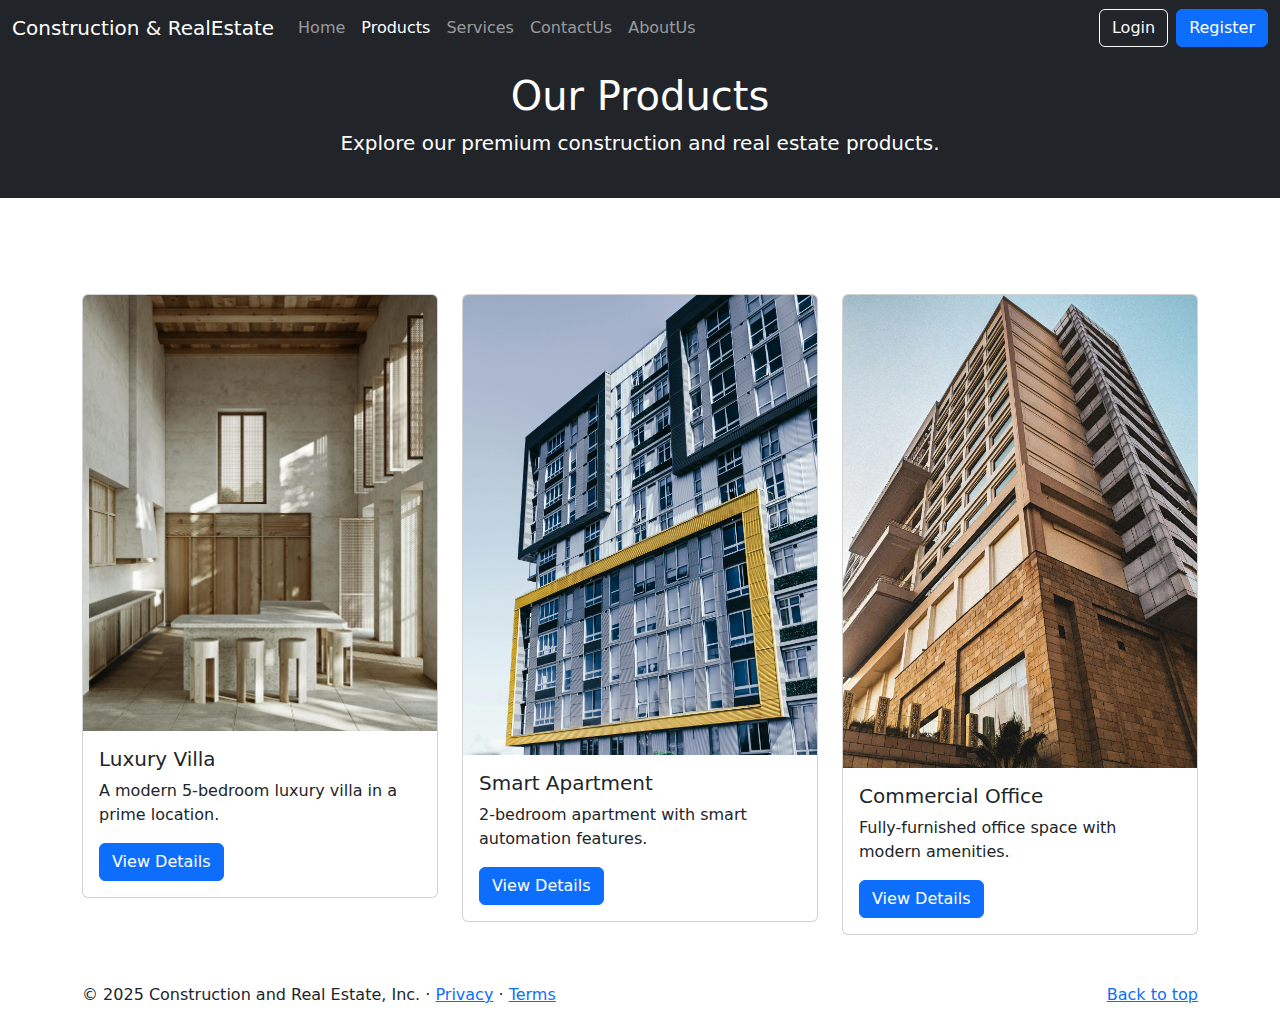
<file: products.html>
<!DOCTYPE html>
<html lang="en" data-bs-theme="auto">

<head>
  <meta charset="UTF-8" />
  <meta name="viewport" content="width=device-width, initial-scale=1" />
  <title>Products - Construction & RealEstate</title>

  <!-- Bootstrap CSS -->
  <link rel="stylesheet" href="bootstrap-5.3.2-dist/css/bootstrap.css" />
  <link rel="stylesheet" href="fontawesome-free-6.5.1-web/css/all.css" />
  <link rel="stylesheet" href="style.css" />
</head>

<body>
   <header data-bs-theme="dark">
        <nav class="navbar navbar-expand-md navbar-dark fixed-top bg-dark">
            <div class="container-fluid">
                <a class="navbar-brand" href="#">Construction & RealEstate</a>
                <button class="navbar-toggler" type="button" data-bs-toggle="collapse" data-bs-target="#navbarCollapse">
                    <span class="navbar-toggler-icon"></span>
                </button>
                <div class="collapse navbar-collapse" id="navbarCollapse">
                    <ul class="navbar-nav me-auto mb-2 mb-md-0">
                        <li class="nav-item">
                            <a class="nav-link" href="index.html">Home</a>
                        </li>
                        <li class="nav-item">
                            <a class="nav-link  active" href="products.html">Products</a>
                        </li>
                        <li class="nav-item">
                            <a class="nav-link" href="services.html">Services</a>
                        </li>
                        <li class="nav-item">
                            <a class="nav-link" href="contactus.html">ContactUs</a>
                        </li>
                          <li class="nav-item">
                            <a class="nav-link" href="aboutus.html">AboutUs</a>
                        </li>
                    </ul>
                    <ul class="navbar-nav ms-auto">
                        <li class="nav-item me-2">
                            <button class="btn btn-outline-light" data-bs-toggle="modal" data-bs-target="#loginModal">Login</button>
                        </li>
                        <li class="nav-item">
                            <button class="btn btn-primary" data-bs-toggle="modal" data-bs-target="#registerModal">Register</button>
                        </li>
                    </ul>
                </div>
            </div>
        </nav>
    </header>

  <!-- Header -->
  <header class="bg-dark text-white p-4 text-center mt-5 mb-5">
    <div class="container">
      <h1>Our Products</h1>
      <p class="lead">Explore our premium construction and real estate products.</p>
    </div>
  </header>

  <!-- Products Grid -->
  <main class="container py-5">
    <div class="row g-4">
      <!-- Product Cards (unchanged) -->
      <!-- Repeat for each product -->
      <div class="col-md-4">
        <div class="card">
          <img src="img/product1.jpg" class="card-img-top" alt="Luxury Villa">
          <div class="card-body">
            <h5 class="card-title">Luxury Villa</h5>
            <p class="card-text">A modern 5-bedroom luxury villa in a prime location.</p>
            <button class="btn btn-primary" data-bs-toggle="modal" data-bs-target="#productModal1">View Details</button>
          </div>
        </div>
      </div>

      <!-- Other product cards -->
      <!-- Product 2 -->
      <div class="col-md-4">
        <div class="card">
          <img src="img/product2.jpg" class="card-img-top" alt="Smart Apartment">
          <div class="card-body">
            <h5 class="card-title">Smart Apartment</h5>
            <p class="card-text">2-bedroom apartment with smart automation features.</p>
            <button class="btn btn-primary" data-bs-toggle="modal" data-bs-target="#productModal2">View Details</button>
          </div>
        </div>
      </div>

      <!-- Product 3 -->
      <div class="col-md-4">
        <div class="card">
          <img src="img/product3.jpg" class="card-img-top" alt="Commercial Office">
          <div class="card-body">
            <h5 class="card-title">Commercial Office</h5>
            <p class="card-text">Fully-furnished office space with modern amenities.</p>
            <button class="btn btn-primary" data-bs-toggle="modal" data-bs-target="#productModal3">View Details</button>
          </div>
        </div>
      </div>
    </div>
  </main>

  <!-- Modals with forms -->
  <!-- Repeat the modal with form inside each -->
  <div class="modal fade" id="productModal1" tabindex="-1" aria-labelledby="productModal1Label" aria-hidden="true">
    <div class="modal-dialog modal-lg modal-dialog-centered">
      <div class="modal-content">
        <form action="#" method="POST">
          <div class="modal-header">
            <h5 class="modal-title" id="productModal1Label">Luxury Villa</h5>
            <button type="button" class="btn-close" data-bs-dismiss="modal"></button>
          </div>
          <div class="modal-body">
            <img src="img/product1.jpg" class="img-fluid mb-3" alt="Luxury Villa">
            <p>This luxurious 5-bedroom villa features a private pool, garden, and smart home system.</p>
            <ul>
              <li>5 Bedrooms, 4 Bathrooms</li>
              <li>Private Garden & Pool</li>
              <li>Fully Furnished</li>
            </ul>

            <!-- Form Fields -->
            <div class="mb-3">
              <label for="name1" class="form-label">Your Name</label>
              <input type="text" name="name" class="form-control" id="name1" required>
            </div>
            <div class="mb-3">
              <label for="email1" class="form-label">Email</label>
              <input type="email" name="email" class="form-control" id="email1" required>
            </div>
            <div class="mb-3">
              <label for="message1" class="form-label">Message</label>
              <textarea name="message" class="form-control" id="message1" rows="3" placeholder="Tell us your requirements..."></textarea>
            </div>
            <input type="hidden" name="product" value="Luxury Villa">
          </div>
          <div class="modal-footer">
            <button type="submit" class="btn btn-success">Submit Request</button>
          </div>
        </form>
      </div>
    </div>
  </div>
  <div class="modal fade" id="productModal2" tabindex="-1" aria-labelledby="productModal1Label" aria-hidden="true">
    <div class="modal-dialog modal-lg modal-dialog-centered">
      <div class="modal-content">
        <form action="#" method="POST">
          <div class="modal-header">
            <h5 class="modal-title" id="productModal1Label">Smart Apartment</h5>
            <button type="button" class="btn-close" data-bs-dismiss="modal"></button>
          </div>
          <div class="modal-body">
            <img src="img/product2.jpg" class="img-fluid mb-3" alt="Smart Apartment">
            <p>This a 2-bedroom apartment with smart automation features..</p>
            <ul>
              <li>2 Bedrooms, 2 Bathrooms</li>
              <li>Private Garden & Pool</li>
              <li>Fully Furnished</li>
            </ul>

            <!-- Form Fields -->
            <div class="mb-3">
              <label for="name1" class="form-label">Your Name</label>
              <input type="text" name="name" class="form-control" id="name1" required>
            </div>
            <div class="mb-3">
              <label for="email1" class="form-label">Email</label>
              <input type="email" name="email" class="form-control" id="email1" required>
            </div>
            <div class="mb-3">
              <label for="message1" class="form-label">Message</label>
              <textarea name="message" class="form-control" id="message1" rows="3" placeholder="Tell us your requirements..."></textarea>
            </div>
            <input type="hidden" name="product" value="Luxury Villa">
          </div>
          <div class="modal-footer">
            <button type="submit" class="btn btn-success">Submit Request</button>
          </div>
        </form>
      </div>
    </div>
  </div>
  <div class="modal fade" id="productModal3" tabindex="-1" aria-labelledby="productModal1Label" aria-hidden="true">
    <div class="modal-dialog modal-lg modal-dialog-centered">
      <div class="modal-content">
        <form action="#" method="POST">
          <div class="modal-header">
            <h5 class="modal-title" id="productModal1Label">Commercial Office</h5>
            <button type="button" class="btn-close" data-bs-dismiss="modal"></button>
          </div>
          <div class="modal-body">
            <img src="img/product3.jpg" class="img-fluid mb-3" alt="Commercial Office">
            <p>Fully-furnished office space with modern amenities.</p>
            <ul>
              <li>Open-plan workspace</li>
              <li>High-speed internet</li>
              <li>Conference rooms</li>
              <li>24/7 security</li>
            </ul>

            <!-- Form Fields -->
            <div class="mb-3">
              <label for="name1" class="form-label">Your Name</label>
              <input type="text" name="name" class="form-control" id="name1" required>
            </div>
            <div class="mb-3">
              <label for="email1" class="form-label">Email</label>
              <input type="email" name="email" class="form-control" id="email1" required>
            </div>
            <div class="mb-3">
              <label for="message1" class="form-label">Message</label>
              <textarea name="message" class="form-control" id="message1" rows="3" placeholder="Tell us your requirements..."></textarea>
            </div>
            <input type="hidden" name="product" value="Luxury Villa">
          </div>
          <div class="modal-footer">
            <button type="submit" class="btn btn-success">Submit Request</button>
          </div>
        </form>
      </div>
    </div>
  </div>


  <!-- Footer -->
      <footer class="container">
        <p class="float-end"><a href="#">Back to top</a></p>
        <p>
          &copy; 2025 Construction and Real Estate, Inc. &middot;
          <a href="#">Privacy</a> &middot; <a href="#">Terms</a>
        </p>
      </footer>

  <!-- Bootstrap JS -->
  <script src="bootstrap-5.3.2-dist/js/bootstrap.bundle.min.js"></script>
</body>

</html>
</file>
<file: style.css>
.bd-placeholder-img {
    font-size: 1.125rem;
    text-anchor: middle;
    -webkit-user-select: none;
    -moz-user-select: none;
    user-select: none;
}

@media (min-width: 768px) {
    .bd-placeholder-img-lg {
        font-size: 3.5rem;
    }
}

.b-example-divider {
    width: 100%;
    height: 3rem;
    background-color: rgba(0, 0, 0, .1);
    border: solid rgba(0, 0, 0, .15);
    border-width: 1px 0;
    box-shadow: inset 0 .5em 1.5em rgba(0, 0, 0, .1), inset 0 .125em .5em rgba(0, 0, 0, .15);
}

.b-example-vr {
    flex-shrink: 0;
    width: 1.5rem;
    height: 100vh;
}

.bi {
    vertical-align: -.125em;
    fill: currentColor;
}

.nav-scroller {
    position: relative;
    z-index: 2;
    height: 2.75rem;
    overflow-y: hidden;
}

.nav-scroller .nav {
    display: flex;
    flex-wrap: nowrap;
    padding-bottom: 1rem;
    margin-top: -1px;
    overflow-x: auto;
    text-align: center;
    white-space: nowrap;
    -webkit-overflow-scrolling: touch;
}

.btn-bd-primary {
    --bd-violet-bg: #712cf9;
    --bd-violet-rgb: 112.520718, 44.062154, 249.437846;

    --bs-btn-font-weight: 600;
    --bs-btn-color: var(--bs-white);
    --bs-btn-bg: var(--bd-violet-bg);
    --bs-btn-border-color: var(--bd-violet-bg);
    --bs-btn-hover-color: var(--bs-white);
    --bs-btn-hover-bg: #6528e0;
    --bs-btn-hover-border-color: #6528e0;
    --bs-btn-focus-shadow-rgb: var(--bd-violet-rgb);
    --bs-btn-active-color: var(--bs-btn-hover-color);
    --bs-btn-active-bg: #5a23c8;
    --bs-btn-active-border-color: #5a23c8;
}

.bd-mode-toggle {
    z-index: 1500;
}

.bd-mode-toggle .dropdown-menu .active .bi {
    display: block !important;
}

.carousel-caption {
    bottom: 20%;
    z-index: 10;
}

@media (max-width: 768px) {
    .carousel-caption {
        position: absolute;
        bottom: 10%;
        padding: 1rem;
        background: rgba(0, 0, 0, 0.5); /* semi-transparent background for readability */
        border-radius: 0.5rem;
        left: 10%;
        right: 10%;
        text-align: center;
    }

    .carousel-caption h1 {
        font-size: 1.5rem;
    }

    .carousel-caption p {
        font-size: 1rem;
    }

    .carousel-caption .btn {
        font-size: 0.9rem;
        padding: 0.5rem 1rem;
    }
}
</file>
<file: carousel.css>
/* GLOBAL STYLES
-------------------------------------------------- */
/* Padding below the footer and lighter body text */

body {
    padding-top: 3rem;
    padding-bottom: 3rem;
    color: rgb(var(--bs-tertiary-color-rgb));
  }
  
  
  /* CUSTOMIZE THE CAROUSEL
  -------------------------------------------------- */
  
  /* Carousel base class */
  .carousel {
    margin-bottom: 4rem;
  }
  /* Since positioning the image, we need to help out the caption */
  .carousel-caption {
    bottom: 3rem;
    z-index: 10;
  }
  
  /* Declare heights because of positioning of img element */
  .carousel-item {
    height: 32rem;
  }
  
  
  /* MARKETING CONTENT
  -------------------------------------------------- */
  
  /* Center align the text within the three columns below the carousel */
  .marketing .col-lg-4 {
    margin-bottom: 1.5rem;
    text-align: center;
  }
  /* rtl:begin:ignore */
  .marketing .col-lg-4 p {
    margin-right: .75rem;
    margin-left: .75rem;
  }
  /* rtl:end:ignore */
  
  
  /* Featurettes
  ------------------------- */
  
  .featurette-divider {
    margin: 5rem 0; /* Space out the Bootstrap <hr> more */
  }
  
  /* Thin out the marketing headings */
  /* rtl:begin:remove */
  .featurette-heading {
    letter-spacing: -.05rem;
  }
  
  /* rtl:end:remove */
  
  /* RESPONSIVE CSS
  -------------------------------------------------- */
  
  @media (min-width: 40em) {
    /* Bump up size of carousel content */
    .carousel-caption p {
      margin-bottom: 1.25rem;
      font-size: 1.25rem;
      line-height: 1.4;
    }
  
    .featurette-heading {
      font-size: 50px;
    }
  }
  
  @media (min-width: 62em) {
    .featurette-heading {
      margin-top: 7rem;
    }
  }
</file>
<file: fontawesome-free-6.5.1-web/css/brands.css>
/*!
 * Font Awesome Free 6.5.1 by @fontawesome - https://fontawesome.com
 * License - https://fontawesome.com/license/free (Icons: CC BY 4.0, Fonts: SIL OFL 1.1, Code: MIT License)
 * Copyright 2023 Fonticons, Inc.
 */
:root, :host {
  --fa-style-family-brands: 'Font Awesome 6 Brands';
  --fa-font-brands: normal 400 1em/1 'Font Awesome 6 Brands'; }

@font-face {
  font-family: 'Font Awesome 6 Brands';
  font-style: normal;
  font-weight: 400;
  font-display: block;
  src: url("../webfonts/fa-brands-400.woff2") format("woff2"), url("../webfonts/fa-brands-400.ttf") format("truetype"); }

.fab,
.fa-brands {
  font-weight: 400; }

.fa-monero:before {
  content: "\f3d0"; }

.fa-hooli:before {
  content: "\f427"; }

.fa-yelp:before {
  content: "\f1e9"; }

.fa-cc-visa:before {
  content: "\f1f0"; }

.fa-lastfm:before {
  content: "\f202"; }

.fa-shopware:before {
  content: "\f5b5"; }

.fa-creative-commons-nc:before {
  content: "\f4e8"; }

.fa-aws:before {
  content: "\f375"; }

.fa-redhat:before {
  content: "\f7bc"; }

.fa-yoast:before {
  content: "\f2b1"; }

.fa-cloudflare:before {
  content: "\e07d"; }

.fa-ups:before {
  content: "\f7e0"; }

.fa-pixiv:before {
  content: "\e640"; }

.fa-wpexplorer:before {
  content: "\f2de"; }

.fa-dyalog:before {
  content: "\f399"; }

.fa-bity:before {
  content: "\f37a"; }

.fa-stackpath:before {
  content: "\f842"; }

.fa-buysellads:before {
  content: "\f20d"; }

.fa-first-order:before {
  content: "\f2b0"; }

.fa-modx:before {
  content: "\f285"; }

.fa-guilded:before {
  content: "\e07e"; }

.fa-vnv:before {
  content: "\f40b"; }

.fa-square-js:before {
  content: "\f3b9"; }

.fa-js-square:before {
  content: "\f3b9"; }

.fa-microsoft:before {
  content: "\f3ca"; }

.fa-qq:before {
  content: "\f1d6"; }

.fa-orcid:before {
  content: "\f8d2"; }

.fa-java:before {
  content: "\f4e4"; }

.fa-invision:before {
  content: "\f7b0"; }

.fa-creative-commons-pd-alt:before {
  content: "\f4ed"; }

.fa-centercode:before {
  content: "\f380"; }

.fa-glide-g:before {
  content: "\f2a6"; }

.fa-drupal:before {
  content: "\f1a9"; }

.fa-hire-a-helper:before {
  content: "\f3b0"; }

.fa-creative-commons-by:before {
  content: "\f4e7"; }

.fa-unity:before {
  content: "\e049"; }

.fa-whmcs:before {
  content: "\f40d"; }

.fa-rocketchat:before {
  content: "\f3e8"; }

.fa-vk:before {
  content: "\f189"; }

.fa-untappd:before {
  content: "\f405"; }

.fa-mailchimp:before {
  content: "\f59e"; }

.fa-css3-alt:before {
  content: "\f38b"; }

.fa-square-reddit:before {
  content: "\f1a2"; }

.fa-reddit-square:before {
  content: "\f1a2"; }

.fa-vimeo-v:before {
  content: "\f27d"; }

.fa-contao:before {
  content: "\f26d"; }

.fa-square-font-awesome:before {
  content: "\e5ad"; }

.fa-deskpro:before {
  content: "\f38f"; }

.fa-brave:before {
  content: "\e63c"; }

.fa-sistrix:before {
  content: "\f3ee"; }

.fa-square-instagram:before {
  content: "\e055"; }

.fa-instagram-square:before {
  content: "\e055"; }

.fa-battle-net:before {
  content: "\f835"; }

.fa-the-red-yeti:before {
  content: "\f69d"; }

.fa-square-hacker-news:before {
  content: "\f3af"; }

.fa-hacker-news-square:before {
  content: "\f3af"; }

.fa-edge:before {
  content: "\f282"; }

.fa-threads:before {
  content: "\e618"; }

.fa-napster:before {
  content: "\f3d2"; }

.fa-square-snapchat:before {
  content: "\f2ad"; }

.fa-snapchat-square:before {
  content: "\f2ad"; }

.fa-google-plus-g:before {
  content: "\f0d5"; }

.fa-artstation:before {
  content: "\f77a"; }

.fa-markdown:before {
  content: "\f60f"; }

.fa-sourcetree:before {
  content: "\f7d3"; }

.fa-google-plus:before {
  content: "\f2b3"; }

.fa-diaspora:before {
  content: "\f791"; }

.fa-foursquare:before {
  content: "\f180"; }

.fa-stack-overflow:before {
  content: "\f16c"; }

.fa-github-alt:before {
  content: "\f113"; }

.fa-phoenix-squadron:before {
  content: "\f511"; }

.fa-pagelines:before {
  content: "\f18c"; }

.fa-algolia:before {
  content: "\f36c"; }

.fa-red-river:before {
  content: "\f3e3"; }

.fa-creative-commons-sa:before {
  content: "\f4ef"; }

.fa-safari:before {
  content: "\f267"; }

.fa-google:before {
  content: "\f1a0"; }

.fa-square-font-awesome-stroke:before {
  content: "\f35c"; }

.fa-font-awesome-alt:before {
  content: "\f35c"; }

.fa-atlassian:before {
  content: "\f77b"; }

.fa-linkedin-in:before {
  content: "\f0e1"; }

.fa-digital-ocean:before {
  content: "\f391"; }

.fa-nimblr:before {
  content: "\f5a8"; }

.fa-chromecast:before {
  content: "\f838"; }

.fa-evernote:before {
  content: "\f839"; }

.fa-hacker-news:before {
  content: "\f1d4"; }

.fa-creative-commons-sampling:before {
  content: "\f4f0"; }

.fa-adversal:before {
  content: "\f36a"; }

.fa-creative-commons:before {
  content: "\f25e"; }

.fa-watchman-monitoring:before {
  content: "\e087"; }

.fa-fonticons:before {
  content: "\f280"; }

.fa-weixin:before {
  content: "\f1d7"; }

.fa-shirtsinbulk:before {
  content: "\f214"; }

.fa-codepen:before {
  content: "\f1cb"; }

.fa-git-alt:before {
  content: "\f841"; }

.fa-lyft:before {
  content: "\f3c3"; }

.fa-rev:before {
  content: "\f5b2"; }

.fa-windows:before {
  content: "\f17a"; }

.fa-wizards-of-the-coast:before {
  content: "\f730"; }

.fa-square-viadeo:before {
  content: "\f2aa"; }

.fa-viadeo-square:before {
  content: "\f2aa"; }

.fa-meetup:before {
  content: "\f2e0"; }

.fa-centos:before {
  content: "\f789"; }

.fa-adn:before {
  content: "\f170"; }

.fa-cloudsmith:before {
  content: "\f384"; }

.fa-opensuse:before {
  content: "\e62b"; }

.fa-pied-piper-alt:before {
  content: "\f1a8"; }

.fa-square-dribbble:before {
  content: "\f397"; }

.fa-dribbble-square:before {
  content: "\f397"; }

.fa-codiepie:before {
  content: "\f284"; }

.fa-node:before {
  content: "\f419"; }

.fa-mix:before {
  content: "\f3cb"; }

.fa-steam:before {
  content: "\f1b6"; }

.fa-cc-apple-pay:before {
  content: "\f416"; }

.fa-scribd:before {
  content: "\f28a"; }

.fa-debian:before {
  content: "\e60b"; }

.fa-openid:before {
  content: "\f19b"; }

.fa-instalod:before {
  content: "\e081"; }

.fa-expeditedssl:before {
  content: "\f23e"; }

.fa-sellcast:before {
  content: "\f2da"; }

.fa-square-twitter:before {
  content: "\f081"; }

.fa-twitter-square:before {
  content: "\f081"; }

.fa-r-project:before {
  content: "\f4f7"; }

.fa-delicious:before {
  content: "\f1a5"; }

.fa-freebsd:before {
  content: "\f3a4"; }

.fa-vuejs:before {
  content: "\f41f"; }

.fa-accusoft:before {
  content: "\f369"; }

.fa-ioxhost:before {
  content: "\f208"; }

.fa-fonticons-fi:before {
  content: "\f3a2"; }

.fa-app-store:before {
  content: "\f36f"; }

.fa-cc-mastercard:before {
  content: "\f1f1"; }

.fa-itunes-note:before {
  content: "\f3b5"; }

.fa-golang:before {
  content: "\e40f"; }

.fa-kickstarter:before {
  content: "\f3bb"; }

.fa-grav:before {
  content: "\f2d6"; }

.fa-weibo:before {
  content: "\f18a"; }

.fa-uncharted:before {
  content: "\e084"; }

.fa-firstdraft:before {
  content: "\f3a1"; }

.fa-square-youtube:before {
  content: "\f431"; }

.fa-youtube-square:before {
  content: "\f431"; }

.fa-wikipedia-w:before {
  content: "\f266"; }

.fa-wpressr:before {
  content: "\f3e4"; }

.fa-rendact:before {
  content: "\f3e4"; }

.fa-angellist:before {
  content: "\f209"; }

.fa-galactic-republic:before {
  content: "\f50c"; }

.fa-nfc-directional:before {
  content: "\e530"; }

.fa-skype:before {
  content: "\f17e"; }

.fa-joget:before {
  content: "\f3b7"; }

.fa-fedora:before {
  content: "\f798"; }

.fa-stripe-s:before {
  content: "\f42a"; }

.fa-meta:before {
  content: "\e49b"; }

.fa-laravel:before {
  content: "\f3bd"; }

.fa-hotjar:before {
  content: "\f3b1"; }

.fa-bluetooth-b:before {
  content: "\f294"; }

.fa-square-letterboxd:before {
  content: "\e62e"; }

.fa-sticker-mule:before {
  content: "\f3f7"; }

.fa-creative-commons-zero:before {
  content: "\f4f3"; }

.fa-hips:before {
  content: "\f452"; }

.fa-behance:before {
  content: "\f1b4"; }

.fa-reddit:before {
  content: "\f1a1"; }

.fa-discord:before {
  content: "\f392"; }

.fa-chrome:before {
  content: "\f268"; }

.fa-app-store-ios:before {
  content: "\f370"; }

.fa-cc-discover:before {
  content: "\f1f2"; }

.fa-wpbeginner:before {
  content: "\f297"; }

.fa-confluence:before {
  content: "\f78d"; }

.fa-shoelace:before {
  content: "\e60c"; }

.fa-mdb:before {
  content: "\f8ca"; }

.fa-dochub:before {
  content: "\f394"; }

.fa-accessible-icon:before {
  content: "\f368"; }

.fa-ebay:before {
  content: "\f4f4"; }

.fa-amazon:before {
  content: "\f270"; }

.fa-unsplash:before {
  content: "\e07c"; }

.fa-yarn:before {
  content: "\f7e3"; }

.fa-square-steam:before {
  content: "\f1b7"; }

.fa-steam-square:before {
  content: "\f1b7"; }

.fa-500px:before {
  content: "\f26e"; }

.fa-square-vimeo:before {
  content: "\f194"; }

.fa-vimeo-square:before {
  content: "\f194"; }

.fa-asymmetrik:before {
  content: "\f372"; }

.fa-font-awesome:before {
  content: "\f2b4"; }

.fa-font-awesome-flag:before {
  content: "\f2b4"; }

.fa-font-awesome-logo-full:before {
  content: "\f2b4"; }

.fa-gratipay:before {
  content: "\f184"; }

.fa-apple:before {
  content: "\f179"; }

.fa-hive:before {
  content: "\e07f"; }

.fa-gitkraken:before {
  content: "\f3a6"; }

.fa-keybase:before {
  content: "\f4f5"; }

.fa-apple-pay:before {
  content: "\f415"; }

.fa-padlet:before {
  content: "\e4a0"; }

.fa-amazon-pay:before {
  content: "\f42c"; }

.fa-square-github:before {
  content: "\f092"; }

.fa-github-square:before {
  content: "\f092"; }

.fa-stumbleupon:before {
  content: "\f1a4"; }

.fa-fedex:before {
  content: "\f797"; }

.fa-phoenix-framework:before {
  content: "\f3dc"; }

.fa-shopify:before {
  content: "\e057"; }

.fa-neos:before {
  content: "\f612"; }

.fa-square-threads:before {
  content: "\e619"; }

.fa-hackerrank:before {
  content: "\f5f7"; }

.fa-researchgate:before {
  content: "\f4f8"; }

.fa-swift:before {
  content: "\f8e1"; }

.fa-angular:before {
  content: "\f420"; }

.fa-speakap:before {
  content: "\f3f3"; }

.fa-angrycreative:before {
  content: "\f36e"; }

.fa-y-combinator:before {
  content: "\f23b"; }

.fa-empire:before {
  content: "\f1d1"; }

.fa-envira:before {
  content: "\f299"; }

.fa-google-scholar:before {
  content: "\e63b"; }

.fa-square-gitlab:before {
  content: "\e5ae"; }

.fa-gitlab-square:before {
  content: "\e5ae"; }

.fa-studiovinari:before {
  content: "\f3f8"; }

.fa-pied-piper:before {
  content: "\f2ae"; }

.fa-wordpress:before {
  content: "\f19a"; }

.fa-product-hunt:before {
  content: "\f288"; }

.fa-firefox:before {
  content: "\f269"; }

.fa-linode:before {
  content: "\f2b8"; }

.fa-goodreads:before {
  content: "\f3a8"; }

.fa-square-odnoklassniki:before {
  content: "\f264"; }

.fa-odnoklassniki-square:before {
  content: "\f264"; }

.fa-jsfiddle:before {
  content: "\f1cc"; }

.fa-sith:before {
  content: "\f512"; }

.fa-themeisle:before {
  content: "\f2b2"; }

.fa-page4:before {
  content: "\f3d7"; }

.fa-hashnode:before {
  content: "\e499"; }

.fa-react:before {
  content: "\f41b"; }

.fa-cc-paypal:before {
  content: "\f1f4"; }

.fa-squarespace:before {
  content: "\f5be"; }

.fa-cc-stripe:before {
  content: "\f1f5"; }

.fa-creative-commons-share:before {
  content: "\f4f2"; }

.fa-bitcoin:before {
  content: "\f379"; }

.fa-keycdn:before {
  content: "\f3ba"; }

.fa-opera:before {
  content: "\f26a"; }

.fa-itch-io:before {
  content: "\f83a"; }

.fa-umbraco:before {
  content: "\f8e8"; }

.fa-galactic-senate:before {
  content: "\f50d"; }

.fa-ubuntu:before {
  content: "\f7df"; }

.fa-draft2digital:before {
  content: "\f396"; }

.fa-stripe:before {
  content: "\f429"; }

.fa-houzz:before {
  content: "\f27c"; }

.fa-gg:before {
  content: "\f260"; }

.fa-dhl:before {
  content: "\f790"; }

.fa-square-pinterest:before {
  content: "\f0d3"; }

.fa-pinterest-square:before {
  content: "\f0d3"; }

.fa-xing:before {
  content: "\f168"; }

.fa-blackberry:before {
  content: "\f37b"; }

.fa-creative-commons-pd:before {
  content: "\f4ec"; }

.fa-playstation:before {
  content: "\f3df"; }

.fa-quinscape:before {
  content: "\f459"; }

.fa-less:before {
  content: "\f41d"; }

.fa-blogger-b:before {
  content: "\f37d"; }

.fa-opencart:before {
  content: "\f23d"; }

.fa-vine:before {
  content: "\f1ca"; }

.fa-signal-messenger:before {
  content: "\e663"; }

.fa-paypal:before {
  content: "\f1ed"; }

.fa-gitlab:before {
  content: "\f296"; }

.fa-typo3:before {
  content: "\f42b"; }

.fa-reddit-alien:before {
  content: "\f281"; }

.fa-yahoo:before {
  content: "\f19e"; }

.fa-dailymotion:before {
  content: "\e052"; }

.fa-affiliatetheme:before {
  content: "\f36b"; }

.fa-pied-piper-pp:before {
  content: "\f1a7"; }

.fa-bootstrap:before {
  content: "\f836"; }

.fa-odnoklassniki:before {
  content: "\f263"; }

.fa-nfc-symbol:before {
  content: "\e531"; }

.fa-mintbit:before {
  content: "\e62f"; }

.fa-ethereum:before {
  content: "\f42e"; }

.fa-speaker-deck:before {
  content: "\f83c"; }

.fa-creative-commons-nc-eu:before {
  content: "\f4e9"; }

.fa-patreon:before {
  content: "\f3d9"; }

.fa-avianex:before {
  content: "\f374"; }

.fa-ello:before {
  content: "\f5f1"; }

.fa-gofore:before {
  content: "\f3a7"; }

.fa-bimobject:before {
  content: "\f378"; }

.fa-brave-reverse:before {
  content: "\e63d"; }

.fa-facebook-f:before {
  content: "\f39e"; }

.fa-square-google-plus:before {
  content: "\f0d4"; }

.fa-google-plus-square:before {
  content: "\f0d4"; }

.fa-mandalorian:before {
  content: "\f50f"; }

.fa-first-order-alt:before {
  content: "\f50a"; }

.fa-osi:before {
  content: "\f41a"; }

.fa-google-wallet:before {
  content: "\f1ee"; }

.fa-d-and-d-beyond:before {
  content: "\f6ca"; }

.fa-periscope:before {
  content: "\f3da"; }

.fa-fulcrum:before {
  content: "\f50b"; }

.fa-cloudscale:before {
  content: "\f383"; }

.fa-forumbee:before {
  content: "\f211"; }

.fa-mizuni:before {
  content: "\f3cc"; }

.fa-schlix:before {
  content: "\f3ea"; }

.fa-square-xing:before {
  content: "\f169"; }

.fa-xing-square:before {
  content: "\f169"; }

.fa-bandcamp:before {
  content: "\f2d5"; }

.fa-wpforms:before {
  content: "\f298"; }

.fa-cloudversify:before {
  content: "\f385"; }

.fa-usps:before {
  content: "\f7e1"; }

.fa-megaport:before {
  content: "\f5a3"; }

.fa-magento:before {
  content: "\f3c4"; }

.fa-spotify:before {
  content: "\f1bc"; }

.fa-optin-monster:before {
  content: "\f23c"; }

.fa-fly:before {
  content: "\f417"; }

.fa-aviato:before {
  content: "\f421"; }

.fa-itunes:before {
  content: "\f3b4"; }

.fa-cuttlefish:before {
  content: "\f38c"; }

.fa-blogger:before {
  content: "\f37c"; }

.fa-flickr:before {
  content: "\f16e"; }

.fa-viber:before {
  content: "\f409"; }

.fa-soundcloud:before {
  content: "\f1be"; }

.fa-digg:before {
  content: "\f1a6"; }

.fa-tencent-weibo:before {
  content: "\f1d5"; }

.fa-letterboxd:before {
  content: "\e62d"; }

.fa-symfony:before {
  content: "\f83d"; }

.fa-maxcdn:before {
  content: "\f136"; }

.fa-etsy:before {
  content: "\f2d7"; }

.fa-facebook-messenger:before {
  content: "\f39f"; }

.fa-audible:before {
  content: "\f373"; }

.fa-think-peaks:before {
  content: "\f731"; }

.fa-bilibili:before {
  content: "\e3d9"; }

.fa-erlang:before {
  content: "\f39d"; }

.fa-x-twitter:before {
  content: "\e61b"; }

.fa-cotton-bureau:before {
  content: "\f89e"; }

.fa-dashcube:before {
  content: "\f210"; }

.fa-42-group:before {
  content: "\e080"; }

.fa-innosoft:before {
  content: "\e080"; }

.fa-stack-exchange:before {
  content: "\f18d"; }

.fa-elementor:before {
  content: "\f430"; }

.fa-square-pied-piper:before {
  content: "\e01e"; }

.fa-pied-piper-square:before {
  content: "\e01e"; }

.fa-creative-commons-nd:before {
  content: "\f4eb"; }

.fa-palfed:before {
  content: "\f3d8"; }

.fa-superpowers:before {
  content: "\f2dd"; }

.fa-resolving:before {
  content: "\f3e7"; }

.fa-xbox:before {
  content: "\f412"; }

.fa-searchengin:before {
  content: "\f3eb"; }

.fa-tiktok:before {
  content: "\e07b"; }

.fa-square-facebook:before {
  content: "\f082"; }

.fa-facebook-square:before {
  content: "\f082"; }

.fa-renren:before {
  content: "\f18b"; }

.fa-linux:before {
  content: "\f17c"; }

.fa-glide:before {
  content: "\f2a5"; }

.fa-linkedin:before {
  content: "\f08c"; }

.fa-hubspot:before {
  content: "\f3b2"; }

.fa-deploydog:before {
  content: "\f38e"; }

.fa-twitch:before {
  content: "\f1e8"; }

.fa-ravelry:before {
  content: "\f2d9"; }

.fa-mixer:before {
  content: "\e056"; }

.fa-square-lastfm:before {
  content: "\f203"; }

.fa-lastfm-square:before {
  content: "\f203"; }

.fa-vimeo:before {
  content: "\f40a"; }

.fa-mendeley:before {
  content: "\f7b3"; }

.fa-uniregistry:before {
  content: "\f404"; }

.fa-figma:before {
  content: "\f799"; }

.fa-creative-commons-remix:before {
  content: "\f4ee"; }

.fa-cc-amazon-pay:before {
  content: "\f42d"; }

.fa-dropbox:before {
  content: "\f16b"; }

.fa-instagram:before {
  content: "\f16d"; }

.fa-cmplid:before {
  content: "\e360"; }

.fa-upwork:before {
  content: "\e641"; }

.fa-facebook:before {
  content: "\f09a"; }

.fa-gripfire:before {
  content: "\f3ac"; }

.fa-jedi-order:before {
  content: "\f50e"; }

.fa-uikit:before {
  content: "\f403"; }

.fa-fort-awesome-alt:before {
  content: "\f3a3"; }

.fa-phabricator:before {
  content: "\f3db"; }

.fa-ussunnah:before {
  content: "\f407"; }

.fa-earlybirds:before {
  content: "\f39a"; }

.fa-trade-federation:before {
  content: "\f513"; }

.fa-autoprefixer:before {
  content: "\f41c"; }

.fa-whatsapp:before {
  content: "\f232"; }

.fa-slideshare:before {
  content: "\f1e7"; }

.fa-google-play:before {
  content: "\f3ab"; }

.fa-viadeo:before {
  content: "\f2a9"; }

.fa-line:before {
  content: "\f3c0"; }

.fa-google-drive:before {
  content: "\f3aa"; }

.fa-servicestack:before {
  content: "\f3ec"; }

.fa-simplybuilt:before {
  content: "\f215"; }

.fa-bitbucket:before {
  content: "\f171"; }

.fa-imdb:before {
  content: "\f2d8"; }

.fa-deezer:before {
  content: "\e077"; }

.fa-raspberry-pi:before {
  content: "\f7bb"; }

.fa-jira:before {
  content: "\f7b1"; }

.fa-docker:before {
  content: "\f395"; }

.fa-screenpal:before {
  content: "\e570"; }

.fa-bluetooth:before {
  content: "\f293"; }

.fa-gitter:before {
  content: "\f426"; }

.fa-d-and-d:before {
  content: "\f38d"; }

.fa-microblog:before {
  content: "\e01a"; }

.fa-cc-diners-club:before {
  content: "\f24c"; }

.fa-gg-circle:before {
  content: "\f261"; }

.fa-pied-piper-hat:before {
  content: "\f4e5"; }

.fa-kickstarter-k:before {
  content: "\f3bc"; }

.fa-yandex:before {
  content: "\f413"; }

.fa-readme:before {
  content: "\f4d5"; }

.fa-html5:before {
  content: "\f13b"; }

.fa-sellsy:before {
  content: "\f213"; }

.fa-sass:before {
  content: "\f41e"; }

.fa-wirsindhandwerk:before {
  content: "\e2d0"; }

.fa-wsh:before {
  content: "\e2d0"; }

.fa-buromobelexperte:before {
  content: "\f37f"; }

.fa-salesforce:before {
  content: "\f83b"; }

.fa-octopus-deploy:before {
  content: "\e082"; }

.fa-medapps:before {
  content: "\f3c6"; }

.fa-ns8:before {
  content: "\f3d5"; }

.fa-pinterest-p:before {
  content: "\f231"; }

.fa-apper:before {
  content: "\f371"; }

.fa-fort-awesome:before {
  content: "\f286"; }

.fa-waze:before {
  content: "\f83f"; }

.fa-cc-jcb:before {
  content: "\f24b"; }

.fa-snapchat:before {
  content: "\f2ab"; }

.fa-snapchat-ghost:before {
  content: "\f2ab"; }

.fa-fantasy-flight-games:before {
  content: "\f6dc"; }

.fa-rust:before {
  content: "\e07a"; }

.fa-wix:before {
  content: "\f5cf"; }

.fa-square-behance:before {
  content: "\f1b5"; }

.fa-behance-square:before {
  content: "\f1b5"; }

.fa-supple:before {
  content: "\f3f9"; }

.fa-webflow:before {
  content: "\e65c"; }

.fa-rebel:before {
  content: "\f1d0"; }

.fa-css3:before {
  content: "\f13c"; }

.fa-staylinked:before {
  content: "\f3f5"; }

.fa-kaggle:before {
  content: "\f5fa"; }

.fa-space-awesome:before {
  content: "\e5ac"; }

.fa-deviantart:before {
  content: "\f1bd"; }

.fa-cpanel:before {
  content: "\f388"; }

.fa-goodreads-g:before {
  content: "\f3a9"; }

.fa-square-git:before {
  content: "\f1d2"; }

.fa-git-square:before {
  content: "\f1d2"; }

.fa-square-tumblr:before {
  content: "\f174"; }

.fa-tumblr-square:before {
  content: "\f174"; }

.fa-trello:before {
  content: "\f181"; }

.fa-creative-commons-nc-jp:before {
  content: "\f4ea"; }

.fa-get-pocket:before {
  content: "\f265"; }

.fa-perbyte:before {
  content: "\e083"; }

.fa-grunt:before {
  content: "\f3ad"; }

.fa-weebly:before {
  content: "\f5cc"; }

.fa-connectdevelop:before {
  content: "\f20e"; }

.fa-leanpub:before {
  content: "\f212"; }

.fa-black-tie:before {
  content: "\f27e"; }

.fa-themeco:before {
  content: "\f5c6"; }

.fa-python:before {
  content: "\f3e2"; }

.fa-android:before {
  content: "\f17b"; }

.fa-bots:before {
  content: "\e340"; }

.fa-free-code-camp:before {
  content: "\f2c5"; }

.fa-hornbill:before {
  content: "\f592"; }

.fa-js:before {
  content: "\f3b8"; }

.fa-ideal:before {
  content: "\e013"; }

.fa-git:before {
  content: "\f1d3"; }

.fa-dev:before {
  content: "\f6cc"; }

.fa-sketch:before {
  content: "\f7c6"; }

.fa-yandex-international:before {
  content: "\f414"; }

.fa-cc-amex:before {
  content: "\f1f3"; }

.fa-uber:before {
  content: "\f402"; }

.fa-github:before {
  content: "\f09b"; }

.fa-php:before {
  content: "\f457"; }

.fa-alipay:before {
  content: "\f642"; }

.fa-youtube:before {
  content: "\f167"; }

.fa-skyatlas:before {
  content: "\f216"; }

.fa-firefox-browser:before {
  content: "\e007"; }

.fa-replyd:before {
  content: "\f3e6"; }

.fa-suse:before {
  content: "\f7d6"; }

.fa-jenkins:before {
  content: "\f3b6"; }

.fa-twitter:before {
  content: "\f099"; }

.fa-rockrms:before {
  content: "\f3e9"; }

.fa-pinterest:before {
  content: "\f0d2"; }

.fa-buffer:before {
  content: "\f837"; }

.fa-npm:before {
  content: "\f3d4"; }

.fa-yammer:before {
  content: "\f840"; }

.fa-btc:before {
  content: "\f15a"; }

.fa-dribbble:before {
  content: "\f17d"; }

.fa-stumbleupon-circle:before {
  content: "\f1a3"; }

.fa-internet-explorer:before {
  content: "\f26b"; }

.fa-stubber:before {
  content: "\e5c7"; }

.fa-telegram:before {
  content: "\f2c6"; }

.fa-telegram-plane:before {
  content: "\f2c6"; }

.fa-old-republic:before {
  content: "\f510"; }

.fa-odysee:before {
  content: "\e5c6"; }

.fa-square-whatsapp:before {
  content: "\f40c"; }

.fa-whatsapp-square:before {
  content: "\f40c"; }

.fa-node-js:before {
  content: "\f3d3"; }

.fa-edge-legacy:before {
  content: "\e078"; }

.fa-slack:before {
  content: "\f198"; }

.fa-slack-hash:before {
  content: "\f198"; }

.fa-medrt:before {
  content: "\f3c8"; }

.fa-usb:before {
  content: "\f287"; }

.fa-tumblr:before {
  content: "\f173"; }

.fa-vaadin:before {
  content: "\f408"; }

.fa-quora:before {
  content: "\f2c4"; }

.fa-square-x-twitter:before {
  content: "\e61a"; }

.fa-reacteurope:before {
  content: "\f75d"; }

.fa-medium:before {
  content: "\f23a"; }

.fa-medium-m:before {
  content: "\f23a"; }

.fa-amilia:before {
  content: "\f36d"; }

.fa-mixcloud:before {
  content: "\f289"; }

.fa-flipboard:before {
  content: "\f44d"; }

.fa-viacoin:before {
  content: "\f237"; }

.fa-critical-role:before {
  content: "\f6c9"; }

.fa-sitrox:before {
  content: "\e44a"; }

.fa-discourse:before {
  content: "\f393"; }

.fa-joomla:before {
  content: "\f1aa"; }

.fa-mastodon:before {
  content: "\f4f6"; }

.fa-airbnb:before {
  content: "\f834"; }

.fa-wolf-pack-battalion:before {
  content: "\f514"; }

.fa-buy-n-large:before {
  content: "\f8a6"; }

.fa-gulp:before {
  content: "\f3ae"; }

.fa-creative-commons-sampling-plus:before {
  content: "\f4f1"; }

.fa-strava:before {
  content: "\f428"; }

.fa-ember:before {
  content: "\f423"; }

.fa-canadian-maple-leaf:before {
  content: "\f785"; }

.fa-teamspeak:before {
  content: "\f4f9"; }

.fa-pushed:before {
  content: "\f3e1"; }

.fa-wordpress-simple:before {
  content: "\f411"; }

.fa-nutritionix:before {
  content: "\f3d6"; }

.fa-wodu:before {
  content: "\e088"; }

.fa-google-pay:before {
  content: "\e079"; }

.fa-intercom:before {
  content: "\f7af"; }

.fa-zhihu:before {
  content: "\f63f"; }

.fa-korvue:before {
  content: "\f42f"; }

.fa-pix:before {
  content: "\e43a"; }

.fa-steam-symbol:before {
  content: "\f3f6"; }
</file>
<file: fontawesome-free-6.5.1-web/css/regular.css>
/*!
 * Font Awesome Free 6.5.1 by @fontawesome - https://fontawesome.com
 * License - https://fontawesome.com/license/free (Icons: CC BY 4.0, Fonts: SIL OFL 1.1, Code: MIT License)
 * Copyright 2023 Fonticons, Inc.
 */
:root, :host {
  --fa-style-family-classic: 'Font Awesome 6 Free';
  --fa-font-regular: normal 400 1em/1 'Font Awesome 6 Free'; }

@font-face {
  font-family: 'Font Awesome 6 Free';
  font-style: normal;
  font-weight: 400;
  font-display: block;
  src: url("../webfonts/fa-regular-400.woff2") format("woff2"), url("../webfonts/fa-regular-400.ttf") format("truetype"); }

.far,
.fa-regular {
  font-weight: 400; }
</file>
<file: fontawesome-free-6.5.1-web/css/solid.css>
/*!
 * Font Awesome Free 6.5.1 by @fontawesome - https://fontawesome.com
 * License - https://fontawesome.com/license/free (Icons: CC BY 4.0, Fonts: SIL OFL 1.1, Code: MIT License)
 * Copyright 2023 Fonticons, Inc.
 */
:root, :host {
  --fa-style-family-classic: 'Font Awesome 6 Free';
  --fa-font-solid: normal 900 1em/1 'Font Awesome 6 Free'; }

@font-face {
  font-family: 'Font Awesome 6 Free';
  font-style: normal;
  font-weight: 900;
  font-display: block;
  src: url("../webfonts/fa-solid-900.woff2") format("woff2"), url("../webfonts/fa-solid-900.ttf") format("truetype"); }

.fas,
.fa-solid {
  font-weight: 900; }
</file>
